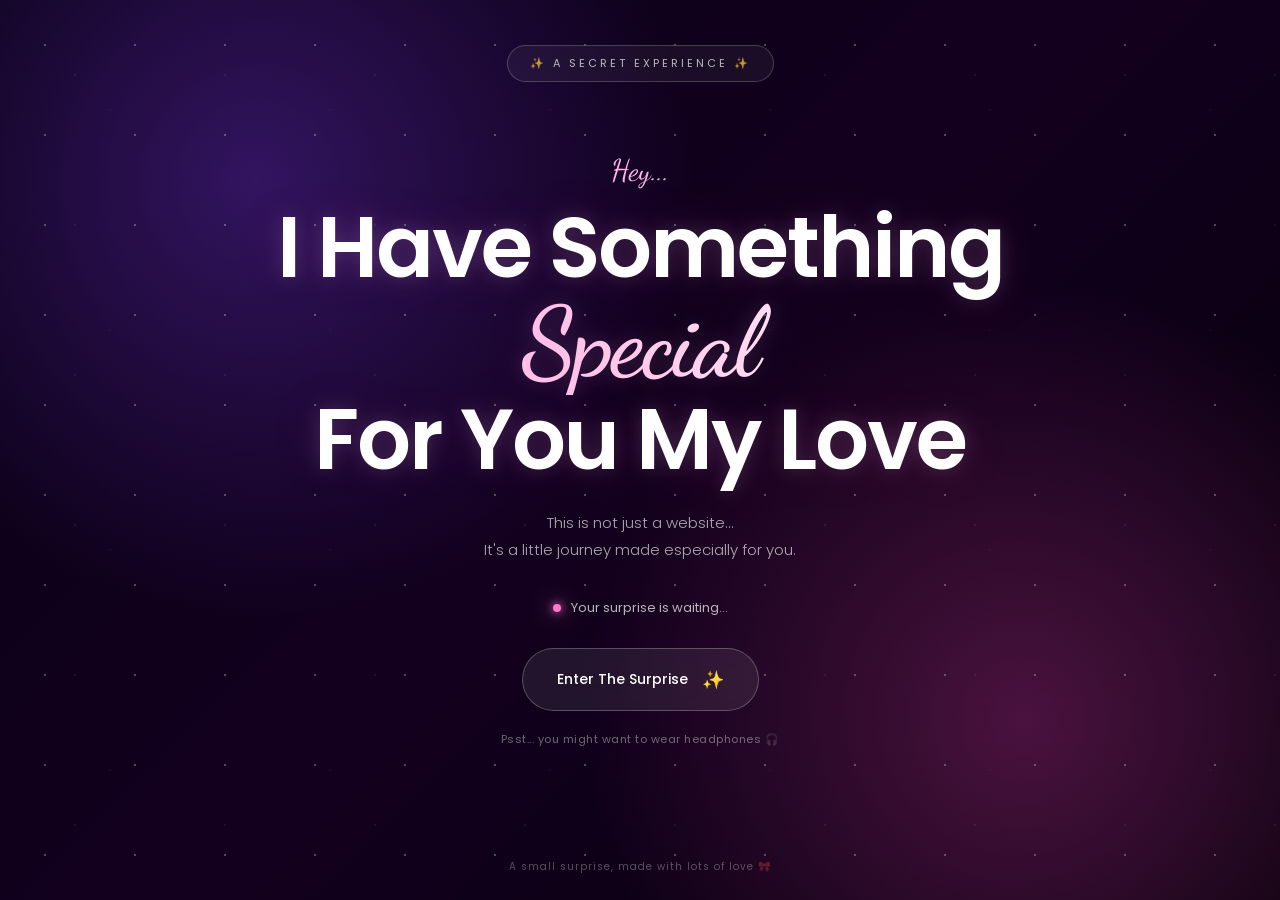
<file: index.html>
<!DOCTYPE html>
<html lang="en">

<head>

    <meta charset="UTF-8">

    <meta
        name="viewport"
        content="width=device-width, initial-scale=1.0"
    >

    <title>A Special Surprise ❤️</title>


    <!-- Google Fonts -->

    <link
        rel="preconnect"
        href="https://fonts.googleapis.com"
    >

    <link
        rel="preconnect"
        href="https://fonts.gstatic.com"
        crossorigin
    >

    <link
        href="https://fonts.googleapis.com/css2?family=Dancing+Script:wght@400;500;600;700&family=Poppins:wght@300;400;500;600;700&display=swap"
        rel="stylesheet"
    >


    <!-- Main CSS -->

    <link
        rel="stylesheet"
        href="style.css"
    >

</head>


<body>


    <!-- =====================================
         BACKGROUND MUSIC
    ====================================== -->

    <audio
        id="bgMusic"
        loop
        preload="auto"
    >

        <source
            src="leberch-happy-birthday-581704.mp3"
            type="audio/mpeg"
        >

        Your browser does not support the audio element.

    </audio>



    <!-- =====================================
         BACKGROUND
    ====================================== -->

    <div class="stars"></div>



    <!-- =====================================
         FLOATING HEARTS
    ====================================== -->

    <div class="hearts">

        <span>❤️</span>

        <span>💕</span>

        <span>💖</span>

        <span>❤️</span>

        <span>💗</span>

        <span>💞</span>

    </div>



    <!-- =====================================
         MAIN HERO SECTION
    ====================================== -->

    <main class="hero">


        <!-- Secret Badge -->

        <div class="secret-badge">

            ✨ A SECRET EXPERIENCE ✨

        </div>



        <!-- Main Content -->

        <section class="content">


            <p class="small-text">

                Hey...

            </p>



            <h1 class="main-title">

                I Have Something

                <span>
                    Special
                </span>

                For You My Love

            </h1>



            <p class="subtitle">

                This is not just a website...

                <br>

                It's a little journey made especially for you.

            </p>



            <!-- Ready Message -->

            <div class="ready-message">

                <div class="pulse-dot"></div>

                <span>
                    Your surprise is waiting...
                </span>

            </div>



            <!-- Start Button -->

            <button
                id="startBtn"
                class="start-btn"
                type="button"
            >

                <span class="btn-text">

                    Enter The Surprise

                </span>


                <span class="btn-icon">

                    ✨

                </span>

            </button>



            <p class="hint">

                Psst... you might want to wear headphones 🎧

            </p>


        </section>



        <!-- Bottom Message -->

        <div class="bottom-message">

           A small surprise, made with lots of love 🎀
        </div>


    </main>



    <!-- =====================================
         TRANSITION SCREEN
    ====================================== -->

    <div
        id="transitionScreen"
        class="transition-screen"
    >

        <div class="transition-content">


            <div class="loader-heart">

                ❤️

            </div>


            <h2>

                Preparing your surprise...

            </h2>


            <p>

                Just a few more seconds ✨

            </p>


        </div>

    </div>



    <!-- =====================================
         MUSIC + PAGE SCRIPT
    ====================================== -->

    <script src="script.js"></script>



    <!-- =====================================
         FIRST PAGE MUSIC START
    ====================================== -->

    <script>

        document.addEventListener(
            "DOMContentLoaded",
            () => {


                const music =
                    document.getElementById(
                        "bgMusic"
                    );


                const startButton =
                    document.getElementById(
                        "startBtn"
                    );


                const transitionScreen =
                    document.getElementById(
                        "transitionScreen"
                    );


                /*
                =====================================
                MUSIC SETTINGS
                =====================================
                */

                const MUSIC_TIME_KEY =
                    "birthdayMusicTime";



                /*
                =====================================
                START MUSIC

                Music starts ONLY when the user
                clicks "Enter The Surprise".
                =====================================
                */

                if (startButton && music) {

                    startButton.addEventListener(
                        "click",
                        async () => {


                            /*
                            Start from saved position
                            only if one exists.
                            */

                            const savedTime =
                                parseFloat(
                                    localStorage.getItem(
                                        MUSIC_TIME_KEY
                                    )
                                );


                            if (
                                Number.isFinite(
                                    savedTime
                                ) &&
                                savedTime >= 0
                            ) {

                                music.currentTime =
                                    savedTime;

                            }


                            /*
                            Start music.
                            */

                            try {

                                await music.play();

                            }
                            catch (error) {

                                console.log(
                                    "Music could not start:",
                                    error
                                );

                            }


                            /*
                            Save current position
                            before moving to next page.
                            */

                            localStorage.setItem(
                                MUSIC_TIME_KEY,
                                music.currentTime
                            );


                            /*
                            Show transition screen.
                            */

                            if (
                                transitionScreen
                            ) {

                                transitionScreen.classList.add(
                                    "active"
                                );

                            }


                            /*
                            Give the transition animation
                            a little time, then continue.
                            */

                            setTimeout(
                                () => {

                                    localStorage.setItem(
                                        MUSIC_TIME_KEY,
                                        music.currentTime
                                    );


                                    window.location.href =
                                        "secret.html";

                                },
                                900
                            );

                        }
                    );

                }



                /*
                =====================================
                KEEP SAVING MUSIC POSITION
                =====================================
                */

                if (music) {

                    music.addEventListener(
                        "timeupdate",
                        () => {

                            localStorage.setItem(
                                MUSIC_TIME_KEY,
                                music.currentTime
                            );

                        }
                    );


                    /*
                    Also save when leaving page.
                    */

                    window.addEventListener(
                        "beforeunload",
                        () => {

                            localStorage.setItem(
                                MUSIC_TIME_KEY,
                                music.currentTime
                            );

                        }
                    );

                }


            }
        );

    </script>


</body>

</html>
</file>
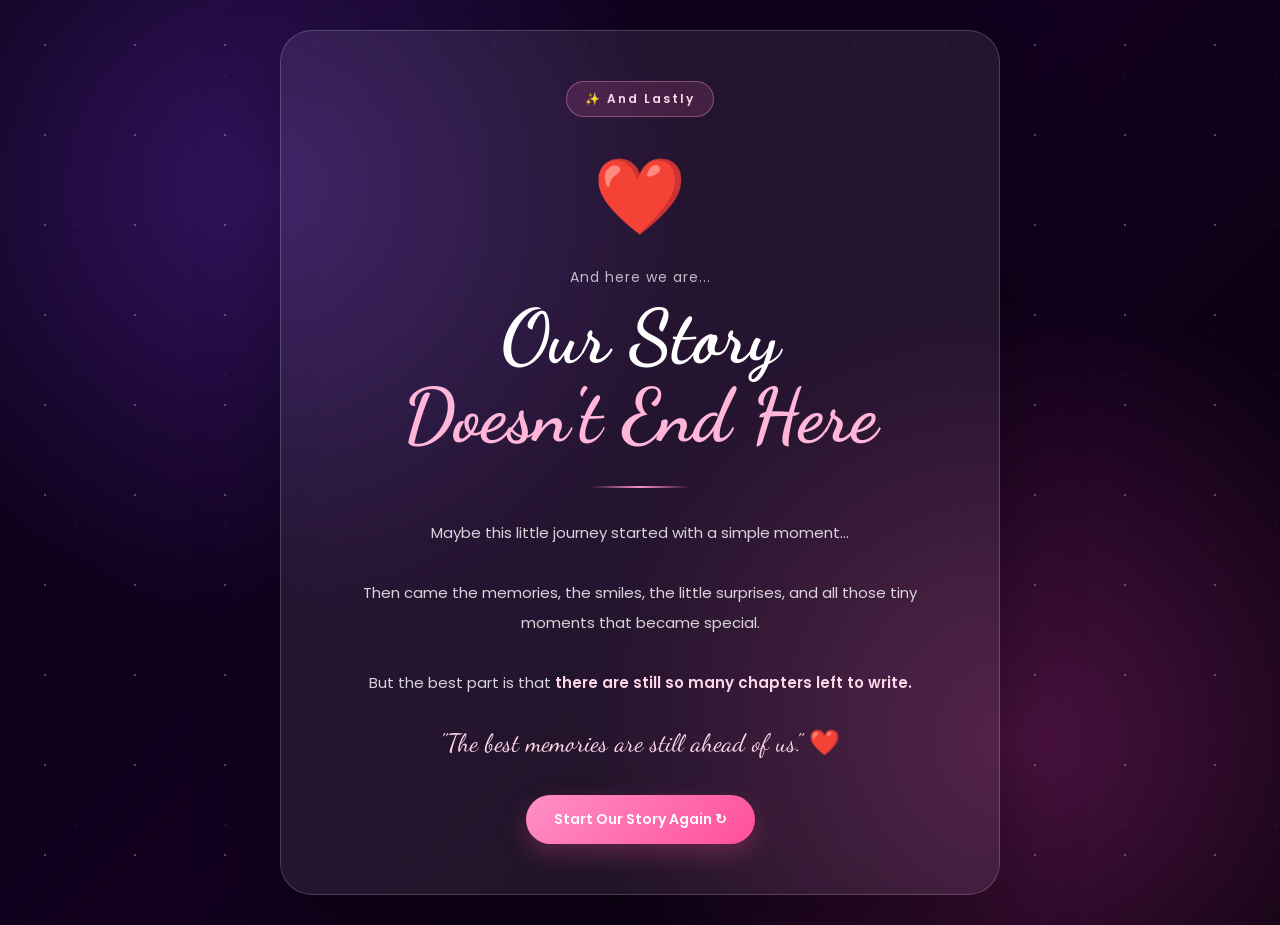
<file: final.html>
<!DOCTYPE html>
<html lang="en">

<head>

    <meta charset="UTF-8">

    <meta
        name="viewport"
        content="width=device-width, initial-scale=1.0"
    >

    <title>Our Final Chapter ❤️</title>


    <!-- Google Fonts -->

    <link rel="preconnect" href="https://fonts.googleapis.com">

    <link
        rel="preconnect"
        href="https://fonts.googleapis.com"
        crossorigin
    >

    <link
        href="https://fonts.googleapis.com/css2?family=Dancing+Script:wght@400;500;600;700&family=Poppins:wght@300;400;500;600;700&display=swap"
        rel="stylesheet"
    >


    <!-- Main CSS -->

    <link
        rel="stylesheet"
        href="style.css"
    >


    <style>

        /* =====================================
           FINAL PAGE
        ====================================== */

        .final-page {

            min-height: 100vh;

            display: flex;

            justify-content: center;

            align-items: center;

            padding: 30px 20px;

            position: relative;

            z-index: 2;

        }


        /* =====================================
           MAIN CARD
        ====================================== */

        .final-card {

            width: 100%;

            max-width: 720px;

            padding: 50px 35px;

            text-align: center;

            border-radius: 32px;

            background:
                rgba(255, 255, 255, 0.08);

            border:
                1px solid
                rgba(255, 255, 255, 0.18);

            backdrop-filter:
                blur(18px);

            -webkit-backdrop-filter:
                blur(18px);

            box-shadow:
                0 25px 80px
                rgba(0, 0, 0, 0.35);

            animation:
                finalAppear 1s ease;

        }


        @keyframes finalAppear {

            from {

                opacity: 0;

                transform:
                    translateY(35px)
                    scale(0.95);

            }

            to {

                opacity: 1;

                transform:
                    translateY(0)
                    scale(1);

            }

        }


        /* =====================================
           BADGE
        ====================================== */

        .final-badge {

            display: inline-block;

            padding: 8px 18px;

            margin-bottom: 22px;

            border-radius: 30px;

            background:
                rgba(255, 105, 180, 0.15);

            border:
                1px solid
                rgba(255, 182, 193, 0.35);

            color: #ffd6e7;

            font-size: 12px;

            letter-spacing: 2px;

            font-weight: 600;

        }


        /* =====================================
           HEART
        ====================================== */

        .final-heart {

            font-size: 75px;

            margin-bottom: 15px;

            animation:
                finalHeartBeat 1.6s infinite;

        }


        @keyframes finalHeartBeat {

            0%,
            100% {

                transform:
                    scale(1);

            }

            50% {

                transform:
                    scale(1.12);

            }

        }


        /* =====================================
           TEXT
        ====================================== */

        .final-small {

            margin-bottom: 10px;

            color:
                rgba(255, 255, 255, 0.7);

            font-size: 14px;

            letter-spacing: 1px;

        }


        .final-card h1 {

            margin: 0;

            font-family:
                "Dancing Script",
                cursive;

            font-size:
                clamp(48px, 8vw, 75px);

            line-height: 1.05;

            color: white;

        }


        .final-card h1 span {

            display: block;

            color: #ffb6d9;

        }


        /* =====================================
           MESSAGE
        ====================================== */

        .final-message {

            max-width: 570px;

            margin:
                28px auto 0;

            color:
                rgba(255, 255, 255, 0.82);

            font-size: 15px;

            line-height: 2;

        }


        .final-message strong {

            color: #ffd6e7;

            font-weight: 600;

        }


        /* =====================================
           DIVIDER
        ====================================== */

        .final-divider {

            width: 100px;

            height: 2px;

            margin:
                30px auto;

            background:
                linear-gradient(
                    90deg,
                    transparent,
                    #ff8fc7,
                    transparent
                );

        }


        /* =====================================
           FINAL QUOTE
        ====================================== */

        .final-quote {

            margin-top: 25px;

            font-family:
                "Dancing Script",
                cursive;

            font-size: 25px;

            color: #ffd6e7;

            line-height: 1.6;

        }


        /* =====================================
           BUTTON
        ====================================== */

        .restart-button {

            margin-top: 32px;

            padding:
                14px 28px;

            border: none;

            border-radius: 30px;

            background:
                linear-gradient(
                    135deg,
                    #ff8fc7,
                    #ff4f9a
                );

            color: white;

            font-family:
                "Poppins",
                sans-serif;

            font-size: 14px;

            font-weight: 600;

            cursor: pointer;

            box-shadow:
                0 10px 25px
                rgba(255, 79, 154, 0.25);

            transition:
                0.25s ease;

        }


        .restart-button:hover {

            transform:
                translateY(-3px);

            box-shadow:
                0 15px 30px
                rgba(255, 79, 154, 0.35);

        }


        /* =====================================
           MOBILE
        ====================================== */

        @media (max-width: 600px) {

            .final-page {

                padding:
                    20px 14px;

            }


            .final-card {

                padding:
                    38px 20px;

                border-radius: 26px;

            }


            .final-heart {

                font-size: 60px;

            }


            .final-card h1 {

                font-size: 50px;

            }


            .final-message {

                font-size: 13px;

                line-height: 1.9;

            }


            .final-quote {

                font-size: 22px;

            }

        }

    </style>

</head>


<body>


    <!-- =====================================
         BACKGROUND MUSIC
    ====================================== -->

    <audio
        id="bgMusic"
        loop
        preload="auto"
    >

        <source
            src="leberch-happy-birthday-581704.mp3"
            type="audio/mpeg"
        >

        Your browser does not support the audio element.

    </audio>



    <!-- =====================================
         BACKGROUND
    ====================================== -->

    <div class="stars"></div>



    <!-- =====================================
         FLOATING HEARTS
    ====================================== -->

    <div class="hearts">

        <span>❤️</span>
        <span>💕</span>
        <span>💖</span>
        <span>💗</span>
        <span>💞</span>

    </div>



    <!-- =====================================
         FINAL PAGE
    ====================================== -->

    <main class="final-page">


        <section class="final-card">


            <!-- Badge -->

            <div class="final-badge">

                ✨ And Lastly

            </div>



            <!-- Heart -->

            <div class="final-heart">

                ❤️

            </div>



            <!-- Small Text -->

            <p class="final-small">

                And here we are...

            </p>



            <!-- Main Heading -->

            <h1>

                Our Story

                <span>
                    Doesn't End Here
                </span>

            </h1>



            <!-- Divider -->

            <div class="final-divider"></div>



            <!-- Message -->

            <p class="final-message">

                Maybe this little journey started with
                a simple moment...

                <br><br>

                Then came the memories,
                the smiles,
                the little surprises,
                and all those tiny moments
                that became special.

                <br><br>

                But the best part is that

                <strong>
                    there are still so many chapters left to write.
                </strong>

            </p>



            <!-- Quote -->

            <p class="final-quote">

                "The best memories are still ahead of us." ❤️

            </p>



            <!-- Button -->

            <button
                type="button"
                id="restartButton"
                class="restart-button"
            >

                Start Our Story Again
                ↻

            </button>


        </section>


    </main>



    <!-- =====================================
         JAVASCRIPT
    ====================================== -->

    <script>

        document.addEventListener(
            "DOMContentLoaded",
            () => {


                /* =====================================
                   MUSIC CONTINUITY
                ====================================== */

                const music =
                    document.getElementById(
                        "bgMusic"
                    );


                const MUSIC_TIME_KEY =
                    "birthdayMusicTime";


                /*
                Restore the position from
                the previous page.
                */

                const savedTime =
                    parseFloat(
                        localStorage.getItem(
                            MUSIC_TIME_KEY
                        )
                    );


                if (
                    music &&
                    Number.isFinite(savedTime) &&
                    savedTime >= 0
                ) {

                    music.addEventListener(
                        "loadedmetadata",
                        () => {

                            try {

                                music.currentTime =
                                    savedTime;

                            }
                            catch (error) {

                                console.log(
                                    "Could not restore music position."
                                );

                            }

                        },
                        {
                            once: true
                        }
                    );

                }



                /* =====================================
                   PLAY MUSIC
                ====================================== */

                if (music) {


                    music.play()
                        .catch(
                            () => {}
                        );


                    /*
                    If browser blocks autoplay,
                    resume after first interaction.
                    */

                    const resumeMusic =
                        () => {

                            if (
                                music.paused
                            ) {

                                music.play()
                                    .catch(
                                        () => {}
                                    );

                            }

                        };


                    document.addEventListener(
                        "click",
                        resumeMusic,
                        {
                            once: true
                        }
                    );


                    document.addEventListener(
                        "touchstart",
                        resumeMusic,
                        {
                            once: true
                        }
                    );


                    /*
                    Keep saving current position.
                    */

                    music.addEventListener(
                        "timeupdate",
                        () => {

                            localStorage.setItem(
                                MUSIC_TIME_KEY,
                                music.currentTime
                            );

                        }
                    );


                    window.addEventListener(
                        "beforeunload",
                        () => {

                            localStorage.setItem(
                                MUSIC_TIME_KEY,
                                music.currentTime
                            );

                        }
                    );

                }



                /* =====================================
                   RESTART STORY
                ====================================== */

                const restartButton =
                    document.getElementById(
                        "restartButton"
                    );


                restartButton.addEventListener(
                    "click",
                    () => {


                        /*
                        Save current position before
                        going back to index.html.
                        */

                        if (music) {

                            localStorage.setItem(
                                MUSIC_TIME_KEY,
                                music.currentTime
                            );

                        }


                        window.location.href =
                            "index.html";

                    }
                );


            }
        );

    </script>


</body>

</html>
</file>
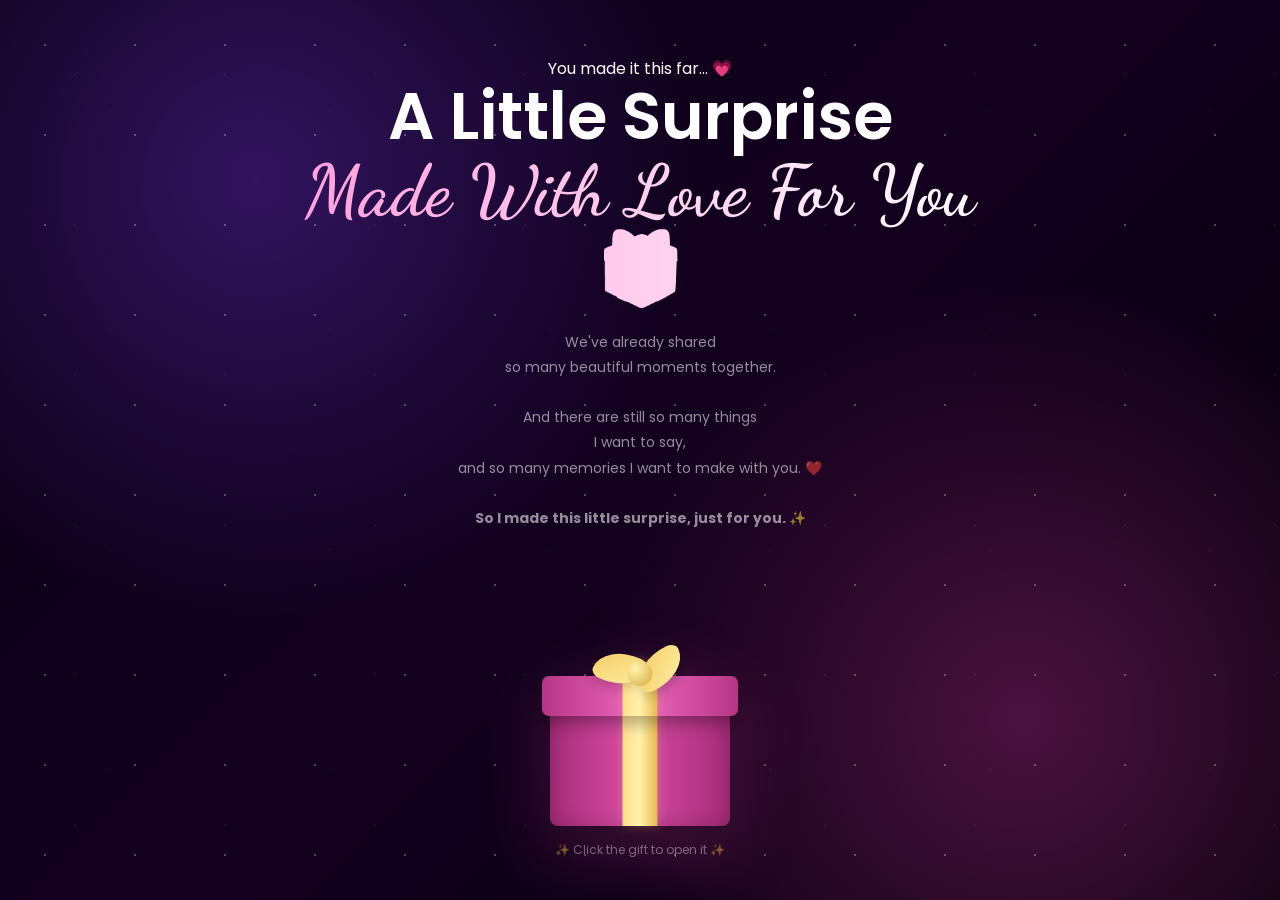
<file: gift.html>
<!DOCTYPE html>
<html lang="en">

<head>

    <meta charset="UTF-8">

    <meta
        name="viewport"
        content="width=device-width, initial-scale=1.0"
    >

    <title>A Gift For You 🎁</title>


    <!-- Google Fonts -->

    <link
        rel="preconnect"
        href="https://fonts.googleapis.com"
    >

    <link
        rel="preconnect"
        href="https://fonts.googleapis.com"
        crossorigin
    >

    <link
        href="https://fonts.googleapis.com/css2?family=Dancing+Script:wght@400;500;600;700&family=Poppins:wght@300;400;500;600;700&display=swap"
        rel="stylesheet"
    >


    <!-- Main CSS -->

    <link
        rel="stylesheet"
        href="style.css"
    >

</head>


<body>


    <!-- =====================================
         BACKGROUND MUSIC
    ====================================== -->

    <audio
        id="bgMusic"
        loop
        preload="auto"
    >

        <source
            src="leberch-happy-birthday-581704.mp3"
            type="audio/mpeg"
        >

        Your browser does not support the audio element.

    </audio>



    <!-- =====================================
         BACKGROUND
    ====================================== -->

    <div class="stars"></div>



    <!-- =====================================
         FLOATING HEARTS
    ====================================== -->

    <div class="hearts">

        <span>❤️</span>
        <span>💕</span>
        <span>💖</span>
        <span>💗</span>
        <span>💞</span>

    </div>



    <!-- =====================================
         GIFT PAGE
    ====================================== -->

    <main class="gift-page">


        <div class="gift-content">


            <p class="small-text">
<p>
    You made it this far... 💗
</p>

<h1>
    A Little Surprise
    <span>
        Made With Love For You 🎁
    </span>
</h1>

<p class="gift-description">
    We've already shared
    <br>
    so many beautiful moments together.
    <br><br>
    And there are still so many things
    <br>
    I want to say,
    <br>
    and so many memories I want to make with you. ❤️
    <br><br>
    <strong>So I made this little surprise, just for you. ✨</strong>
</p>




            <!-- =================================
                 GIFT AREA
            ================================== -->

            <div class="gift-area">


                <div
                    id="giftBox"
                    class="gift-box"
                >


                    <!-- Gift body -->

                    <div class="gift-body">


                        <!-- Ribbon -->

                        <div class="gift-ribbon"></div>


                    </div>



                    <!-- Gift lid -->

                    <div class="gift-lid">


                        <div class="gift-ribbon"></div>


                    </div>



                    <!-- Bow -->

                    <div class="gift-bow">

                        <span></span>
                        <span></span>

                    </div>


                </div>


            </div>



            <p class="gift-hint">

                ✨ Click the gift to open it ✨

            </p>


        </div>



    </main>



    <!-- =====================================
         GIFT REVEAL
    ====================================== -->

    <div
        id="giftReveal"
        class="gift-reveal"
    >


        <div class="reveal-content">


            <div class="reveal-icon">

                💖

            </div>



            <p class="small-text">

                A little something, from my heart...

            </p>



            <h2>

                Made With Love

                <span>
                    Just For You ❤️
                </span>

            </h2>



            <p>

                For all the little moments
                that made us who we are,
                and all the beautiful moments
                still waiting for us.

            </p>



            <button
                id="continueGift"
                type="button"
            >

                Continue the journey
                ✨

            </button>


        </div>


    </div>



    <!-- =====================================
         JAVASCRIPT
    ====================================== -->

    <script>

        document.addEventListener(
            "DOMContentLoaded",
            () => {


                /* =====================================
                   MUSIC CONTINUITY
                ===================================== */

                const music =
                    document.getElementById(
                        "bgMusic"
                    );


                const MUSIC_TIME_KEY =
                    "birthdayMusicTime";


                /*
                Restore the exact position
                saved by the previous page.
                */

                const savedTime =
                    parseFloat(
                        localStorage.getItem(
                            MUSIC_TIME_KEY
                        )
                    );


                if (
                    music &&
                    Number.isFinite(savedTime) &&
                    savedTime >= 0
                ) {

                    music.addEventListener(
                        "loadedmetadata",
                        () => {

                            try {

                                music.currentTime =
                                    savedTime;

                            }
                            catch (error) {

                                console.log(
                                    "Could not restore music position."
                                );

                            }

                        },
                        {
                            once: true
                        }
                    );

                }



                /*
                Continue music.
                */

                if (music) {


                    music.play()
                        .catch(
                            () => {}
                        );



                    /*
                    Browser autoplay protection:
                    first interaction resumes music.
                    */

                    const resumeMusic =
                        () => {

                            if (
                                music.paused
                            ) {

                                music.play()
                                    .catch(
                                        () => {}
                                    );

                            }

                        };


                    document.addEventListener(
                        "click",
                        resumeMusic,
                        {
                            once: true
                        }
                    );


                    document.addEventListener(
                        "touchstart",
                        resumeMusic,
                        {
                            once: true
                        }
                    );



                    /*
                    Continuously save
                    current music position.
                    */

                    music.addEventListener(
                        "timeupdate",
                        () => {

                            localStorage.setItem(
                                MUSIC_TIME_KEY,
                                music.currentTime
                            );

                        }
                    );



                    /*
                    Save before leaving page.
                    */

                    window.addEventListener(
                        "beforeunload",
                        () => {

                            localStorage.setItem(
                                MUSIC_TIME_KEY,
                                music.currentTime
                            );

                        }
                    );

                }



                /* =====================================
                   GIFT ELEMENTS
                ===================================== */

                const giftBox =
                    document.getElementById(
                        "giftBox"
                    );


                const giftReveal =
                    document.getElementById(
                        "giftReveal"
                    );


                const continueGift =
                    document.getElementById(
                        "continueGift"
                    );



                /* =====================================
                   OPEN GIFT
                ===================================== */

                giftBox.addEventListener(
                    "click",
                    () => {


                        /*
                        Prevent opening repeatedly.
                        */

                        if (
                            giftBox.classList.contains(
                                "open"
                            )
                        ) {

                            return;

                        }


                        giftBox.classList.add(
                            "open"
                        );


                        /*
                        Wait for the lid animation
                        before showing the reveal.
                        */

                        setTimeout(
                            () => {

                                giftReveal.classList.add(
                                    "active"
                                );

                            },
                            850
                        );


                    }
                );



                /* =====================================
                   CONTINUE
                ===================================== */

                continueGift.addEventListener(
                    "click",
                    () => {


                        /*
                        Save exact music position
                        before moving to next page.
                        */

                        if (music) {

                            localStorage.setItem(
                                MUSIC_TIME_KEY,
                                music.currentTime
                            );

                        }


                        window.location.href =
                            "memories.html";

                    }
                );


            }
        );

    </script>


</body>

</html>
</file>
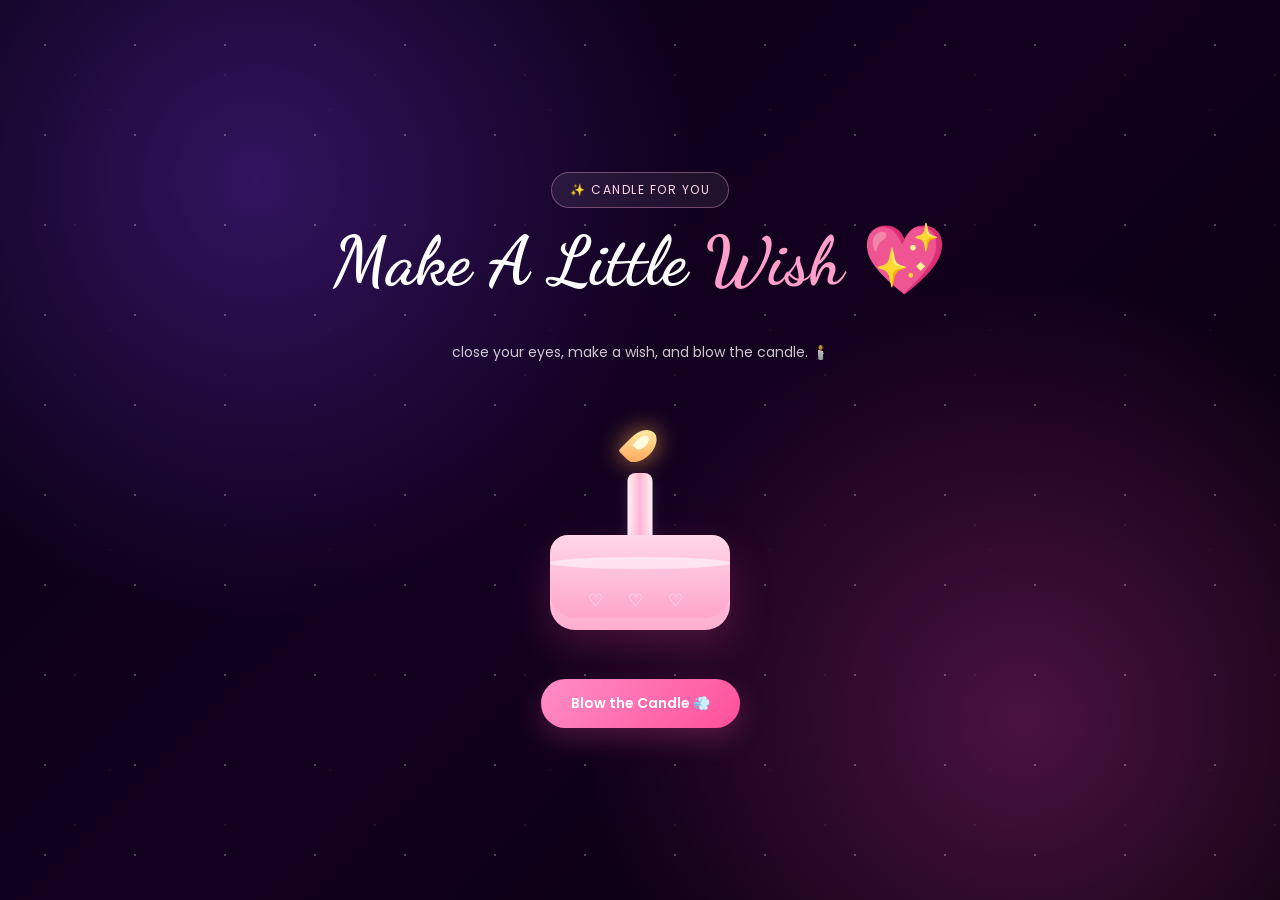
<file: quiz.html>
<!DOCTYPE html>
<html lang="en">

<head>

    <meta charset="UTF-8">

    <meta
        name="viewport"
        content="width=device-width, initial-scale=1.0"
    >

    <title>A Little Surprise ❤️</title>

    <link rel="preconnect" href="https://fonts.googleapis.com">

    <link
        rel="preconnect"
        href="https://fonts.googleapis.com"
        crossorigin
    >

    <link
        href="https://fonts.googleapis.com/css2?family=Dancing+Script:wght@400;500;600;700&family=Poppins:wght@300;400;500;600;700&display=swap"
        rel="stylesheet"
    >

    <link rel="stylesheet" href="style.css">


    <style>

        /* =====================================
           INTERACTIVE SURPRISE PAGE
        ====================================== */

        .surprise-page {

            min-height: 100vh;

            display: flex;

            justify-content: center;

            align-items: center;

            padding: 40px 18px;

            position: relative;

            z-index: 2;

        }


        .surprise-content {

            width: min(680px, 100%);

            text-align: center;

        }


        .surprise-step {

            display: none;

            animation: surpriseAppear 0.7s ease;

        }


        .surprise-step.active {

            display: block;

        }


        @keyframes surpriseAppear {

            from {

                opacity: 0;

                transform:
                    translateY(18px)
                    scale(0.97);

            }

            to {

                opacity: 1;

                transform:
                    translateY(0)
                    scale(1);

            }

        }


        .surprise-badge {

            display: inline-block;

            margin-bottom: 18px;

            padding: 8px 18px;

            border:
                1px solid
                rgba(255, 182, 217, 0.35);

            border-radius: 30px;

            background:
                rgba(255, 255, 255, 0.07);

            color: #ffd6e7;

            font-size: 12px;

            letter-spacing: 1.5px;

            text-transform: uppercase;

        }


        .surprise-title {

            margin: 0;

            color: white;

            font-family:
                "Dancing Script",
                cursive;

            font-size:
                clamp(42px, 8vw, 68px);

            line-height: 1.05;

        }


        .surprise-title span {

            color: #ff9fca;

        }


        .surprise-text {

            margin:
                18px auto 0;

            max-width: 540px;

            color:
                rgba(255,255,255,0.78);

            font-family:
                "Poppins",
                sans-serif;

            font-size: 14px;

            line-height: 1.8;

        }


        /* =====================================
           CANDLE
        ====================================== */

        .candle-scene {

            margin:
                35px auto 25px;

            position: relative;

            width: 220px;

            height: 230px;

            display: flex;

            justify-content: center;

            align-items: flex-end;

        }


        .cake {

            position: relative;

            width: 180px;

            height: 95px;

            border-radius:
                18px 18px 25px 25px;

            background:
                linear-gradient(
                    180deg,
                    #ffd7e8,
                    #ff9fc7
                );

            box-shadow:
                0 18px 45px
                rgba(255, 79, 154, 0.22),

                inset 0 -12px 0
                rgba(255, 255, 255, 0.15);

        }


        .cake::before {

            content: "";

            position: absolute;

            left: 0;

            top: 22px;

            width: 100%;

            height: 12px;

            background:
                rgba(255,255,255,0.55);

            border-radius: 50%;

        }


        .cake::after {

            content: "♡  ♡  ♡";

            position: absolute;

            left: 0;

            right: 0;

            bottom: 17px;

            color:
                rgba(255,255,255,0.85);

            font-size: 17px;

            letter-spacing: 10px;

        }


        .candle {

            position: absolute;

            bottom: 82px;

            left: 50%;

            transform:
                translateX(-50%);

            width: 25px;

            height: 75px;

            border-radius:
                8px 8px 4px 4px;

            background:
                linear-gradient(
                    90deg,
                    #fff2f8,
                    #ffb7d6,
                    #fff2f8
                );

            box-shadow:
                0 4px 15px
                rgba(255,255,255,0.12);

        }


        .flame {

            position: absolute;

            left: 50%;

            top: -46px;

            width: 25px;

            height: 38px;

            transform:
                translateX(-50%)
                rotate(45deg);

            border-radius:
                50% 50% 50% 8%;

            background:
                linear-gradient(
                    135deg,
                    #fff8ad,
                    #ff9c50
                );

            box-shadow:
                0 0 25px
                rgba(255, 181, 82, 0.7);

            animation:
                flameFlicker
                0.75s
                infinite
                alternate
                ease-in-out;

        }


        .flame::after {

            content: "";

            position: absolute;

            width: 10px;

            height: 17px;

            left: 6px;

            top: 7px;

            border-radius:
                50% 50% 50% 0;

            background: #fffbe1;

        }


        .candle-blown .flame {

            animation:
                blowOut
                0.55s
                ease
                forwards;

        }


        @keyframes flameFlicker {

            from {

                transform:
                    translateX(-50%)
                    rotate(43deg)
                    scale(0.96);

            }

            to {

                transform:
                    translateX(-50%)
                    rotate(48deg)
                    scale(1.05);

            }

        }


        @keyframes blowOut {

            to {

                opacity: 0;

                transform:
                    translateX(-50%)
                    rotate(45deg)
                    scale(0.2);

            }

        }


        .smoke {

            position: absolute;

            left: 50%;

            top: 7px;

            width: 9px;

            height: 42px;

            border-radius: 50%;

            border-left:
                2px solid
                rgba(255,255,255,0.4);

            opacity: 0;

            transform:
                translateX(-50%);

        }


        .candle-blown .smoke {

            animation:
                smokeRise
                1.3s
                ease
                forwards;

        }


        @keyframes smokeRise {

            0% {

                opacity: 0;

                transform:
                    translateX(-50%)
                    translateY(12px);

            }

            35% {

                opacity: 0.65;

            }

            100% {

                opacity: 0;

                transform:
                    translateX(-25px)
                    translateY(-35px)
                    rotate(15deg);

            }

        }


        /* =====================================
           BUTTONS
        ====================================== */

        .surprise-btn {

            margin-top: 24px;

            padding:
                14px 30px;

            border: none;

            border-radius: 30px;

            background:
                linear-gradient(
                    135deg,
                    #ff8fc7,
                    #ff4f9a
                );

            color: white;

            font-family:
                "Poppins",
                sans-serif;

            font-size: 14px;

            font-weight: 600;

            cursor: pointer;

            box-shadow:
                0 10px 28px
                rgba(255, 79, 154, 0.25);

            transition: 0.25s ease;

        }


        .surprise-btn:hover {

            transform:
                translateY(-3px);

            box-shadow:
                0 14px 34px
                rgba(255, 79, 154, 0.35);

        }


        /* =====================================
           LETTER
        ====================================== */

        .letter-wrap {

            margin:
                30px auto;

            perspective: 1000px;

        }


        .letter {

            width:
                min(520px, 94vw);

            margin: 0 auto;

            padding:
                36px 30px;

            position: relative;

            border-radius: 5px;

            background: #fff8f2;

            color: #604652;

            box-shadow:
                0 25px 60px
                rgba(0,0,0,0.25),

                0 5px 15px
                rgba(255, 105, 180, 0.15);

            transform:
                rotate(-1deg);

            animation:
                letterOpen
                0.8s
                ease;

        }


        .letter::before {

            content: "💌";

            display: block;

            margin-bottom: 10px;

            font-size: 30px;

        }


        .letter::after {

            content: "";

            position: absolute;

            inset: 10px;

            border:
                1px solid
                rgba(180,120,140,0.2);

            pointer-events: none;

        }


        @keyframes letterOpen {

            from {

                opacity: 0;

                transform:
                    rotate(-5deg)
                    translateY(25px)
                    scale(0.92);

            }

            to {

                opacity: 1;

                transform:
                    rotate(-1deg)
                    translateY(0)
                    scale(1);

            }

        }


        .letter-label {

            font-family:
                "Poppins",
                sans-serif;

            font-size: 10px;

            letter-spacing: 2px;

            text-transform: uppercase;

            opacity: 0.65;

        }


        .letter-title {

            margin:
                12px 0 18px;

            font-family:
                "Dancing Script",
                cursive;

            font-size: 38px;

            color: #c85f8e;

        }


        .letter-body {

            font-family:
                "Dancing Script",
                cursive;

            font-size: 23px;

            line-height: 1.65;

            white-space: pre-line;

        }


        .letter-sign {

            margin-top: 22px;

            font-family:
                "Dancing Script",
                cursive;

            font-size: 25px;

            color: #c85f8e;

        }


        /* =====================================
           FINAL QUESTION
        ====================================== */

        .final-question-card {

            width:
                min(560px, 94vw);

            margin: 30px auto;

            padding:
                38px 25px;

            border-radius: 28px;

            background:
                rgba(255,255,255,0.08);

            border:
                1px solid
                rgba(255,182,217,0.22);

            backdrop-filter: blur(10px);

            box-shadow:
                0 25px 70px
                rgba(0,0,0,0.18);

        }


        .final-emoji {

            font-size: 55px;

            margin-bottom: 8px;

        }


        .final-question {

            margin: 0;

            color: white;

            font-family:
                "Dancing Script",
                cursive;

            font-size:
                clamp(38px, 7vw, 58px);

        }


        .final-subtext {

            color:
                rgba(255,255,255,0.72);

            font-family:
                "Poppins",
                sans-serif;

            font-size: 13px;

            margin-top: 12px;

        }


        .choice-row {

            display: flex;

            justify-content: center;

            gap: 16px;

            margin-top: 28px;

            position: relative;

            min-height: 58px;

        }


        .choice-btn {

            min-width: 130px;

            padding:
                14px 24px;

            border-radius: 30px;

            border: none;

            font-family:
                "Poppins",
                sans-serif;

            font-weight: 600;

            cursor: pointer;

            transition: 0.25s ease;

        }


        .yes-btn {

            background:
                linear-gradient(
                    135deg,
                    #ff8fc7,
                    #ff4f9a
                );

            color: white;

            box-shadow:
                0 10px 25px
                rgba(255,79,154,0.25);

        }


        .yes-btn:hover {

            transform:
                translateY(-3px)
                scale(1.03);

        }


        .no-btn {

            background:
                rgba(255,255,255,0.10);

            border:
                1px solid
                rgba(255,255,255,0.18);

            color: white;

        }


        .no-btn.playful {

            position: absolute;

        }


        .no-message {

            min-height: 30px;

            margin-top: 18px;

            color: #ffb4d9;

            font-family:
                "Poppins",
                sans-serif;

            font-size: 13px;

        }


        /* =====================================
           YES SCREEN
        ====================================== */

        .yes-heart {

            font-size: 85px;

            animation:
                heartPop
                0.9s
                ease
                infinite
                alternate;

        }


        @keyframes heartPop {

            from {

                transform:
                    scale(0.95);

            }

            to {

                transform:
                    scale(1.08);

            }

        }


        /* =====================================
           HEART CONFETTI
        ====================================== */

        .confetti-heart {

            position: fixed;

            pointer-events: none;

            z-index: 20;

            animation:
                confettiFall
                2.4s
                ease-out
                forwards;

        }


        @keyframes confettiFall {

            0% {

                opacity: 1;

                transform:
                    translateY(-30px)
                    rotate(0deg)
                    scale(1);

            }

            100% {

                opacity: 0;

                transform:
                    translateY(100vh)
                    rotate(500deg)
                    scale(0.7);

            }

        }


        @media (max-width: 520px) {

            .letter {

                padding:
                    30px 22px;

            }


            .letter-body {

                font-size: 21px;

            }


            .choice-row {

                gap: 10px;

            }


            .choice-btn {

                min-width: 115px;

                padding:
                    13px 18px;

            }

        }

    </style>

</head>


<body>


    <!-- =====================================
         BACKGROUND MUSIC
    ====================================== -->

    <audio
        id="bgMusic"
        loop
        preload="auto"
    >

        <source
            src="leberch-happy-birthday-581704.mp3"
            type="audio/mpeg"
        >

        Your browser does not support the audio element.

    </audio>


    <!-- BACKGROUND -->

    <div class="stars"></div>


    <div class="hearts">

        <span>❤️</span>

        <span>💕</span>

        <span>💖</span>

        <span>💗</span>

        <span>💞</span>

    </div>


    <!-- =====================================
         MAIN
    ====================================== -->

    <main class="surprise-page">


        <div class="surprise-content">


            <!-- =====================================
                 STEP 1 — CANDLE
            ====================================== -->

            <section
                id="candleStep"
                class="surprise-step active"
            >


                <div class="surprise-badge">

                    ✨ Candle For You

                </div>


                <h1 class="surprise-title">

                    Make A Little
                    <span>Wish</span> 💖

                </h1>


                <p class="surprise-text">

                   

                    <br>

                    close your eyes, make a wish,
                    and blow the candle. 🕯️

                </p>


                <div
                    id="candleScene"
                    class="candle-scene"
                >


                    <div class="candle">

                        <div class="flame"></div>

                        <div class="smoke"></div>

                    </div>


                    <div class="cake"></div>


                </div>


                <button
                    type="button"
                    id="blowBtn"
                    class="surprise-btn"
                >

                    Blow the Candle 💨

                </button>


            </section>


            <!-- =====================================
                 STEP 2 — LETTER
            ====================================== -->

            <section
                id="letterStep"
                class="surprise-step"
            >


                <div class="surprise-badge">

                    💌 A Little Letter

                </div>


                <h1 class="surprise-title">

                    A Wish Letter
                    <span>For You</span> ✨

                </h1>


                <div class="letter-wrap">


                    <article class="letter">


                        <div class="letter-label">

                            A little something from my heart

                        </div>


                        <h2 class="letter-title">

                            My Wish For You My Love💗

                        </h2>


                        <div class="letter-body">
                            ILOVEYOU BBY..Take lots of love,kisses and hugs.I hope every little wish
in your heart finds its way to you.

I hope you keep smiling,
keep dreaming,
and keep finding beautiful reasons
to be happy.

And more than anything...

I hope we keep making
little memories together —
one beautiful chapter at a time. ❤️</div>


                        <div class="letter-sign">

                            With lots of love, ❤️

                        </div>


                    </article>


                </div>


                <button
                    type="button"
                    id="letterContinue"
                    class="surprise-btn"
                >

                    There's One Last Thing... ✨

                </button>


            </section>


            <!-- =====================================
                 STEP 3 — FINAL QUESTION
            ====================================== -->

            <section
                id="questionStep"
                class="surprise-step"
            >


                <div class="surprise-badge">

                    🥺 One Last Question

                </div>


                <div class="final-question-card">


                    <div class="final-emoji">

                        🥺❤️

                    </div>


                    <h1 class="final-question">

YouLoveMe?
                    </h1>


                    <p class="final-subtext">

                        Think carefully...
                        there's only one correct answer. 😭💕

                    </p>


                    <div
                        class="choice-row"
                        id="choiceRow"
                    >


                        <button
                            type="button"
                            id="yesBtn"
                            class="choice-btn yes-btn"
                        >

                            YES ❤️

                        </button>


                        <button
                            type="button"
                            id="noBtn"
                            class="choice-btn no-btn"
                        >

                            NO 😭

                        </button>


                    </div>


                    <p
                        id="noMessage"
                        class="no-message"
                    ></p>


                </div>


            </section>


            <!-- =====================================
                 STEP 4 — YES
            ====================================== -->

            <section
                id="yesStep"
                class="surprise-step"
            >


                <div class="yes-heart">

                    💖

                </div>


                <div class="surprise-badge">

                    🥹 You Said Yes

                </div>


                <h1 class="surprise-title">

                    I Knew It!
                    <span>❤️</span>

                </h1>


                <p class="surprise-text">

                    You just made me the happiest person. 🥹

                    <br>

                    And now there's one last little surprise
                    waiting for you...

                </p>


                <button
                    type="button"
                    id="continueBtn"
                    class="surprise-btn"
                >

                    Continue ✨

                </button>


            </section>


        </div>

    </main>


    <!-- =====================================
         JAVASCRIPT
    ====================================== -->

    <script>

        document.addEventListener(
            "DOMContentLoaded",
            () => {


                /* =====================================
                   BACKGROUND MUSIC
                ====================================== */

                const bgMusic =
                    document.getElementById(
                        "bgMusic"
                    );


                function saveMusicTime() {

                    if (
                        bgMusic &&
                        !isNaN(
                            bgMusic.currentTime
                        )
                    ) {

                        localStorage.setItem(
                            "musicTime",
                            bgMusic.currentTime
                        );

                    }

                }


                function resumeMusic() {

                    if (!bgMusic) return;


                    if (
                        localStorage.getItem(
                            "musicStarted"
                        ) !== "true"
                    ) {

                        return;

                    }


                    const savedTime =
                        parseFloat(
                            localStorage.getItem(
                                "musicTime"
                            )
                        );


                    const restore = () => {


                        if (
                            !isNaN(savedTime) &&
                            savedTime >= 0
                        ) {

                            try {

                                if (
                                    savedTime <
                                    bgMusic.duration ||
                                    !isFinite(
                                        bgMusic.duration
                                    )
                                ) {

                                    bgMusic.currentTime =
                                        savedTime;

                                }

                            }

                            catch (error) {}

                        }


                        bgMusic.volume = 0.7;


                        const playPromise =
                            bgMusic.play();


                        if (
                            playPromise !==
                            undefined
                        ) {

                            playPromise.catch(
                                () => {}
                            );

                        }

                    };


                    if (
                        bgMusic.readyState >= 1
                    ) {

                        restore();

                    }

                    else {

                        bgMusic.addEventListener(
                            "loadedmetadata",
                            restore,
                            {
                                once: true
                            }
                        );

                    }

                }


                if (bgMusic) {


                    bgMusic.addEventListener(
                        "timeupdate",
                        saveMusicTime
                    );


                    window.addEventListener(
                        "beforeunload",
                        saveMusicTime
                    );


                    resumeMusic();


                    const resumeOnInteraction =
                        () => {


                            if (
                                localStorage.getItem(
                                    "musicStarted"
                                ) === "true" &&
                                bgMusic.paused
                            ) {

                                resumeMusic();

                            }

                        };


                    document.addEventListener(
                        "click",
                        resumeOnInteraction,
                        {
                            once: true
                        }
                    );


                    document.addEventListener(
                        "keydown",
                        resumeOnInteraction,
                        {
                            once: true
                        }
                    );

                }


                /* =====================================
                   STEPS
                ====================================== */

                const candleStep =
                    document.getElementById(
                        "candleStep"
                    );


                const letterStep =
                    document.getElementById(
                        "letterStep"
                    );


                const questionStep =
                    document.getElementById(
                        "questionStep"
                    );


                const yesStep =
                    document.getElementById(
                        "yesStep"
                    );


                function showStep(step) {


                    [
                        candleStep,
                        letterStep,
                        questionStep,
                        yesStep
                    ].forEach(
                        section => {

                            section.classList.remove(
                                "active"
                            );

                        }
                    );


                    step.classList.add(
                        "active"
                    );


                    window.scrollTo({

                        top: 0,

                        behavior: "smooth"

                    });

                }


                /* =====================================
                   CANDLE
                ====================================== */

                const blowBtn =
                    document.getElementById(
                        "blowBtn"
                    );


                const candleScene =
                    document.getElementById(
                        "candleScene"
                    );


                let candleBlown = false;


                blowBtn.addEventListener(
                    "click",
                    () => {


                        if (candleBlown) return;


                        candleBlown = true;


                        candleScene.classList.add(
                            "candle-blown"
                        );


                        blowBtn.disabled =
                            true;


                        blowBtn.textContent =
                            "Wish made... ✨";


                        setTimeout(
                            () => {

                                showStep(
                                    letterStep
                                );

                            },
                            1300
                        );

                    }
                );


                /* =====================================
                   LETTER
                ====================================== */

                const letterContinue =
                    document.getElementById(
                        "letterContinue"
                    );


                letterContinue.addEventListener(
                    "click",
                    () => {

                        showStep(
                            questionStep
                        );

                    }
                );


                /* =====================================
                   FINAL QUESTION
                ====================================== */

                const yesBtn =
                    document.getElementById(
                        "yesBtn"
                    );


                const noBtn =
                    document.getElementById(
                        "noBtn"
                    );


                const noMessage =
                    document.getElementById(
                        "noMessage"
                    );


                const choiceRow =
                    document.getElementById(
                        "choiceRow"
                    );


                let noCount = 0;


                const noMessages = [

                    "Are you sure? 🥺",

                    "Hmm... I don't think that's the right answer. 😭",

                    "Nice try... but NO is getting shy now. 🥹",

                    "NO is currently unavailable. 💀❤️",

                    "Please choose the correct answer. 😭💕",

                    "You really thought I'd let you say no? 😂❤️"

                ];


                noBtn.addEventListener(
                    "click",
                    () => {


                        noCount++;


                        noMessage.textContent =
                            noMessages[
                                Math.min(
                                    noCount - 1,
                                    noMessages.length - 1
                                )
                            ];


                        noBtn.classList.add(
                            "playful"
                        );


                        const maxX =
                            Math.max(
                                10,
                                choiceRow.clientWidth -
                                noBtn.offsetWidth -
                                10
                            );


                        const randomX =
                            Math.random() *
                            maxX;


                        const randomY =
                            (
                                Math.random() *
                                55
                            ) - 15;


                        noBtn.style.left =
                            `${randomX}px`;


                        noBtn.style.top =
                            `${randomY}px`;


                        noBtn.animate(

                            [

                                {
                                    transform:
                                        "scale(1)"
                                },

                                {
                                    transform:
                                        "scale(0.9) rotate(-4deg)"
                                },

                                {
                                    transform:
                                        "scale(1)"
                                }

                            ],

                            {

                                duration: 350,

                                easing:
                                    "ease-out"

                            }

                        );

                    }
                );


                /* =====================================
                   YES
                ====================================== */

                yesBtn.addEventListener(
                    "click",
                    () => {


                        noMessage.textContent =
                            "Best answer ever. 🥹❤️";


                        createHeartConfetti();


                        setTimeout(
                            () => {

                                showStep(
                                    yesStep
                                );

                            },
                            650
                        );

                    }
                );


                /* =====================================
                   HEART CONFETTI
                ====================================== */

                function createHeartConfetti() {


                    const hearts = [

                        "❤️",

                        "💕",

                        "💖",

                        "💗",

                        "💞",

                        "✨"

                    ];


                    for (
                        let i = 0;
                        i < 28;
                        i++
                    ) {


                        const heart =
                            document.createElement(
                                "span"
                            );


                        heart.className =
                            "confetti-heart";


                        heart.textContent =
                            hearts[
                                Math.floor(
                                    Math.random() *
                                    hearts.length
                                )
                            ];


                        heart.style.left =
                            `${Math.random() * 100}vw`;


                        heart.style.top =
                            `${-10 - Math.random() * 20}px`;


                        heart.style.fontSize =
                            `${16 + Math.random() * 18}px`;


                        heart.style.animationDelay =
                            `${Math.random() * 0.5}s`;


                        document.body.appendChild(
                            heart
                        );


                        setTimeout(
                            () => {

                                heart.remove();

                            },
                            3000
                        );

                    }

                }


                /* =====================================
                   CONTINUE TO GIFT
                ====================================== */

                const continueBtn =
                    document.getElementById(
                        "continueBtn"
                    );


                continueBtn.addEventListener(
                    "click",
                    () => {


                        saveMusicTime();


                        localStorage.setItem(
                            "musicStarted",
                            "true"
                        );


                        window.location.href =
                            "final.html";

                    }
                );


                /* =====================================
                   FLOATING HEART POSITIONS
                ====================================== */

                const floatingHearts =
                    document.querySelectorAll(
                        ".hearts span"
                    );


                floatingHearts.forEach(
                    heart => {

                        heart.style.left =
                            Math.random() *
                            95 +
                            "%";

                    }
                );

            }

        );

    </script>


</body>

</html>
</file>
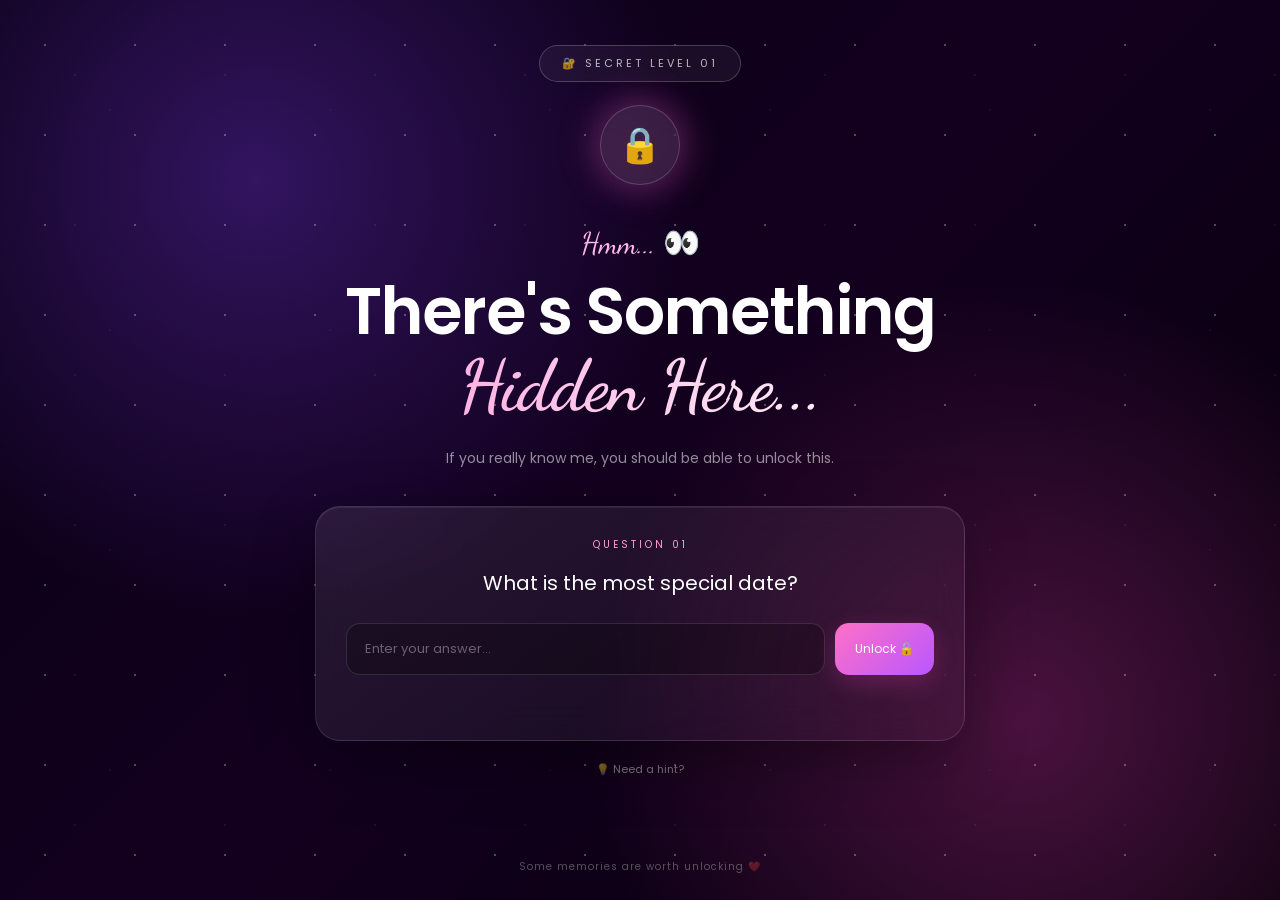
<file: secret.html>
<!DOCTYPE html>
<html lang="en">

<head>

    <meta charset="UTF-8">

    <meta
        name="viewport"
        content="width=device-width, initial-scale=1.0"
    >

    <title>Something Is Hidden... 🔐</title>


    <!-- Google Fonts -->

    <link
        rel="preconnect"
        href="https://fonts.googleapis.com"
    >

    <link
        rel="preconnect"
        href="https://fonts.gstatic.com"
        crossorigin
    >

    <link
        href="https://fonts.googleapis.com/css2?family=Dancing+Script:wght@400;500;600;700&family=Poppins:wght@300;400;500;600;700&display=swap"
        rel="stylesheet"
    >


    <!-- Main CSS -->

    <link
        rel="stylesheet"
        href="style.css"
    >

</head>


<body>


    <!-- =====================================
         BACKGROUND MUSIC
    ====================================== -->

    <audio
        id="bgMusic"
        loop
        preload="auto"
    >

        <source
            src="leberch-happy-birthday-581704.mp3"
            type="audio/mpeg"
        >

        Your browser does not support the audio element.

    </audio>



    <!-- =====================================
         BACKGROUND
    ====================================== -->

    <div class="stars"></div>



    <!-- =====================================
         FLOATING HEARTS
    ====================================== -->

    <div class="hearts">

        <span>❤️</span>
        <span>💕</span>
        <span>💖</span>
        <span>💗</span>

    </div>



    <!-- =====================================
         SECRET PAGE
    ====================================== -->

    <main class="secret-page">


        <!-- Top label -->

        <div class="secret-badge">

            🔐 SECRET LEVEL 01

        </div>



        <!-- Lock -->

        <div class="lock-container">

            <div class="lock-glow"></div>

            <div class="lock-icon">

                🔒

            </div>

        </div>



        <!-- Text -->

        <div class="secret-content">


            <p class="small-text">

                Hmm... 👀

            </p>



            <h1>

                There's Something

                <span>
                    Hidden Here...
                </span>

            </h1>



            <p class="secret-description">

                If you really know me,
                you should be able to unlock this.

            </p>



            <!-- =================================
                 QUESTION CARD
            ================================== -->

            <div class="question-card">


                <p class="question-number">

                    QUESTION 01

                </p>



                <h2 id="question">

                    What is the most special date?

                </h2>



                <!-- Answer -->

                <div class="answer-box">


                    <input
                        type="text"
                        id="answerInput"
                        placeholder="Enter your answer..."
                        autocomplete="off"
                    >


                    <button
                        id="unlockBtn"
                        type="button"
                    >

                        Unlock 🔓

                    </button>


                </div>



                <!-- Error message -->

                <p id="message"></p>


            </div>



            <!-- Hint -->

            <button
                id="hintBtn"
                class="hint-btn"
                type="button"
            >

                💡 Need a hint?

            </button>



            <p
                id="hintText"
                class="hint-text"
            ></p>


        </div>



        <!-- Bottom -->

        <div class="bottom-message">

            Some memories are worth unlocking ❤️

        </div>


    </main>



    <!-- =====================================
         SUCCESS SCREEN
    ====================================== -->

    <div
        id="successScreen"
        class="success-screen"
    >


        <div class="success-content">


            <div class="success-heart">

                💖

            </div>



            <h2>

                You remembered... ❤️

            </h2>



            <p>

                I knew you would.

            </p>



            <button
                id="continueBtn"
                type="button"
            >

                Continue the journey ✨

            </button>


        </div>


    </div>



    <!-- =====================================
         JAVASCRIPT
    ====================================== -->

    <script>

        document.addEventListener(
            "DOMContentLoaded",
            () => {


                /* =====================================
                   MUSIC
                ===================================== */

                const music =
                    document.getElementById(
                        "bgMusic"
                    );


                const MUSIC_TIME_KEY =
                    "birthdayMusicTime";


                /*
                Restore the exact position
                saved by the previous page.
                */

                const savedTime =
                    parseFloat(
                        localStorage.getItem(
                            MUSIC_TIME_KEY
                        )
                    );


                if (
                    music &&
                    Number.isFinite(savedTime) &&
                    savedTime >= 0
                ) {

                    music.addEventListener(
                        "loadedmetadata",
                        () => {

                            try {

                                music.currentTime =
                                    savedTime;

                            }
                            catch (error) {

                                console.log(
                                    "Could not restore music position."
                                );

                            }

                        },
                        {
                            once: true
                        }
                    );

                }


                /*
                Try to continue the music.
                */

                if (music) {

                    const playMusic =
                        () => {

                            music.play()
                                .catch(
                                    () => {

                                        /*
                                        Browser may block
                                        autoplay after navigation.
                                        The next user interaction
                                        will start it.
                                        */

                                    }
                                );

                        };


                    playMusic();


                    /*
                    If autoplay is blocked,
                    continue on first interaction.
                    */

                    const resumeMusic =
                        () => {

                            if (
                                music.paused
                            ) {

                                music.play()
                                    .catch(
                                        () => {}
                                    );

                            }

                        };


                    document.addEventListener(
                        "click",
                        resumeMusic,
                        {
                            once: true
                        }
                    );


                    document.addEventListener(
                        "touchstart",
                        resumeMusic,
                        {
                            once: true
                        }
                    );


                    /*
                    Save music position continuously.
                    */

                    music.addEventListener(
                        "timeupdate",
                        () => {

                            localStorage.setItem(
                                MUSIC_TIME_KEY,
                                music.currentTime
                            );

                        }
                    );


                    window.addEventListener(
                        "beforeunload",
                        () => {

                            localStorage.setItem(
                                MUSIC_TIME_KEY,
                                music.currentTime
                            );

                        }
                    );

                }



                /* =====================================
                   CORRECT ANSWER
                ===================================== */

                const correctAnswer =
                    "19-10-2023";



                /* =====================================
                   ELEMENTS
                ===================================== */

                const input =
                    document.getElementById(
                        "answerInput"
                    );


                const unlockBtn =
                    document.getElementById(
                        "unlockBtn"
                    );


                const message =
                    document.getElementById(
                        "message"
                    );


                const hintBtn =
                    document.getElementById(
                        "hintBtn"
                    );


                const hintText =
                    document.getElementById(
                        "hintText"
                    );


                const successScreen =
                    document.getElementById(
                        "successScreen"
                    );


                const continueBtn =
                    document.getElementById(
                        "continueBtn"
                    );



                /* =====================================
                   UNLOCK
                ===================================== */

                function checkAnswer() {


                    const userAnswer =
                        input.value
                            .trim()
                            .toLowerCase();


                    const correct =
                        correctAnswer
                            .toLowerCase();



                    if (
                        userAnswer ===
                        correct
                    ) {


                        message.textContent =
                            "Correct! ❤️";


                        message.style.color =
                            "#ff9edc";


                        successScreen.classList.add(
                            "active"
                        );


                    }
                    else {


                        message.textContent =
                            "Not quite... Try again 👀";


                        message.style.color =
                            "#ff8fa3";


                        input.classList.add(
                            "wrong"
                        );


                        setTimeout(
                            () => {

                                input.classList.remove(
                                    "wrong"
                                );

                            },
                            500
                        );

                    }

                }



                /* =====================================
                   UNLOCK BUTTON
                ===================================== */

                unlockBtn.addEventListener(
                    "click",
                    checkAnswer
                );



                /* =====================================
                   ENTER KEY
                ===================================== */

                input.addEventListener(
                    "keydown",
                    (event) => {

                        if (
                            event.key ===
                            "Enter"
                        ) {

                            checkAnswer();

                        }

                    }
                );



                /* =====================================
                   HINT
                ===================================== */

                hintBtn.addEventListener(
                    "click",
                    () => {


                        hintText.textContent =
                            "It's a date that means something special to us... 💕";


                        hintBtn.textContent =
                            "💡 Hint revealed";


                    }
                );



                /* =====================================
                   CONTINUE
                ===================================== */

                continueBtn.addEventListener(
                    "click",
                    () => {


                        /*
                        Save exact music position
                        before changing page.
                        */

                        if (music) {

                            localStorage.setItem(
                                MUSIC_TIME_KEY,
                                music.currentTime
                            );

                        }


                        window.location.href =
                            "gift.html";

                    }
                );


            }
        );

    </script>


</body>

</html>
</file>
<file: style.css>
/* =================================
   GLOBAL
================================= */

* {
    margin: 0;
    padding: 0;
    box-sizing: border-box;
}

html {
    scroll-behavior: smooth;
}

body {
    min-height: 100vh;
    overflow: hidden;
    font-family: "Poppins", sans-serif;

    background:
        radial-gradient(
            circle at 20% 20%,
            #32145f 0%,
            transparent 35%
        ),
        radial-gradient(
            circle at 80% 80%,
            #4a123f 0%,
            transparent 35%
        ),
        linear-gradient(
            135deg,
            #090014,
            #13001f,
            #050008
        );

    color: white;
}


/* =================================
   MAIN HERO
================================= */

.hero {
    min-height: 100vh;
    position: relative;

    display: flex;
    flex-direction: column;
    align-items: center;
    justify-content: center;

    text-align: center;
    padding: 30px;

    isolation: isolate;
}


/* =================================
   STAR BACKGROUND
================================= */

.stars,
.stars::before,
.stars::after {
    position: fixed;
    inset: 0;

    content: "";
    pointer-events: none;
}

.stars {
    background-image:
        radial-gradient(
            circle,
            rgba(255,255,255,0.8) 1px,
            transparent 1px
        );

    background-size: 90px 90px;
    opacity: 0.35;

    animation: starsMove 15s linear infinite;
}

.stars::before {
    background-image:
        radial-gradient(
            circle,
            rgba(255,255,255,0.7) 1px,
            transparent 1px
        );

    background-size: 150px 150px;
    opacity: 0.25;
}

.stars::after {
    background-image:
        radial-gradient(
            circle,
            rgba(255,255,255,0.5) 1px,
            transparent 1px
        );

    background-size: 220px 220px;
    opacity: 0.2;
}

@keyframes starsMove {

    from {
        transform: translateY(0);
    }

    to {
        transform: translateY(-90px);
    }
}


/* =================================
   SECRET BADGE
================================= */

.secret-badge {
    position: absolute;
    top: 45px;

    padding: 9px 22px;

    border: 1px solid rgba(255,255,255,0.2);
    border-radius: 50px;

    background: rgba(255,255,255,0.05);

    backdrop-filter: blur(10px);

    font-size: 11px;
    letter-spacing: 3px;

    color: rgba(255,255,255,0.7);

    animation: badgeGlow 3s ease-in-out infinite;
}

@keyframes badgeGlow {

    0%, 100% {
        box-shadow:
            0 0 10px rgba(255,100,220,0.1);
    }

    50% {
        box-shadow:
            0 0 30px rgba(255,100,220,0.35);
    }
}


/* =================================
   CONTENT
================================= */

.content {
    position: relative;
    z-index: 5;

    max-width: 800px;

    animation:
        contentAppear 1.5s ease forwards;
}

@keyframes contentAppear {

    from {
        opacity: 0;
        transform: translateY(30px);
    }

    to {
        opacity: 1;
        transform: translateY(0);
    }
}


/* =================================
   SMALL TEXT
================================= */

.small-text {
    font-family: "Dancing Script", cursive;

    font-size: 30px;

    color: #ffb7e8;

    margin-bottom: 15px;

    animation:
        floating 3s ease-in-out infinite;
}

@keyframes floating {

    0%, 100% {
        transform: translateY(0);
    }

    50% {
        transform: translateY(-6px);
    }
}


/* =================================
   MAIN TITLE
================================= */

.main-title {
    font-size: clamp(45px, 7vw, 85px);

    line-height: 1.05;

    font-weight: 600;

    letter-spacing: -2px;

    text-shadow:
        0 0 20px rgba(255,255,255,0.15),
        0 0 50px rgba(255,70,200,0.15);
}

.main-title span {
    display: block;

    font-family: "Dancing Script", cursive;

    font-size: 1.15em;

    background:
        linear-gradient(
            90deg,
            #ff9edc,
            #ffffff,
            #ff9edc
        );

    background-size: 200% auto;

    -webkit-background-clip: text;
    -webkit-text-fill-color: transparent;

    animation:
        gradientMove 4s linear infinite;
}

@keyframes gradientMove {

    0% {
        background-position: 0% center;
    }

    100% {
        background-position: 200% center;
    }
}


/* =================================
   SUBTITLE
================================= */

.subtitle {
    margin-top: 25px;

    color: rgba(255,255,255,0.65);

    font-size: 15px;

    line-height: 1.8;

    font-weight: 300;
}


/* =================================
   READY MESSAGE
================================= */

.ready-message {
    display: flex;

    align-items: center;
    justify-content: center;

    gap: 10px;

    margin-top: 35px;

    color: rgba(255,255,255,0.7);

    font-size: 13px;
}

.pulse-dot {
    width: 8px;
    height: 8px;

    border-radius: 50%;

    background: #ff77c8;

    box-shadow:
        0 0 10px #ff77c8,
        0 0 25px #ff77c8;

    animation:
        pulse 1.5s infinite;
}

@keyframes pulse {

    0%, 100% {
        transform: scale(1);
        opacity: 1;
    }

    50% {
        transform: scale(1.7);
        opacity: 0.5;
    }
}


/* =================================
   START BUTTON
================================= */

.start-btn {
    position: relative;

    display: inline-flex;

    align-items: center;
    justify-content: center;

    gap: 14px;

    margin-top: 30px;

    padding: 17px 34px;

    border: 1px solid rgba(255,255,255,0.25);
    border-radius: 50px;

    background: rgba(255,255,255,0.08);

    color: white;

    font-family: "Poppins", sans-serif;

    font-size: 14px;
    font-weight: 500;

    cursor: pointer;

    backdrop-filter: blur(15px);

    transition:
        transform 0.3s ease,
        box-shadow 0.3s ease,
        background 0.3s ease;

    overflow: hidden;
}

.start-btn::before {
    content: "";

    position: absolute;

    top: 0;
    left: -100%;

    width: 100%;
    height: 100%;

    background:
        linear-gradient(
            90deg,
            transparent,
            rgba(255,255,255,0.25),
            transparent
        );

    transition: 0.6s;
}

.start-btn:hover::before {
    left: 100%;
}

.start-btn:hover {
    transform:
        translateY(-4px)
        scale(1.03);

    background: rgba(255,255,255,0.13);

    box-shadow:
        0 10px 40px rgba(255,70,190,0.3),
        0 0 25px rgba(255,70,190,0.15);
}

.start-btn:active {
    transform: scale(0.96);
}

.btn-icon {
    font-size: 18px;

    animation:
        sparkle 1.5s ease-in-out infinite;
}

@keyframes sparkle {

    0%, 100% {
        transform:
            rotate(0deg)
            scale(1);
    }

    50% {
        transform:
            rotate(15deg)
            scale(1.2);
    }
}


/* =================================
   HINT
================================= */

.hint {
    margin-top: 20px;

    font-size: 11px;

    color: rgba(255,255,255,0.4);

    letter-spacing: 0.5px;
}


/* =================================
   FLOATING HEARTS
================================= */

.hearts {
    position: fixed;
    inset: 0;

    pointer-events: none;

    z-index: 2;
}

.hearts span {
    position: absolute;

    bottom: -50px;

    font-size: 20px;

    opacity: 0;

    animation:
        heartFloat 10s linear infinite;
}

.hearts span:nth-child(1) {
    left: 10%;
    animation-delay: 1s;
}

.hearts span:nth-child(2) {
    left: 25%;
    animation-delay: 5s;
}

.hearts span:nth-child(3) {
    left: 45%;
    animation-delay: 2s;
}

.hearts span:nth-child(4) {
    left: 65%;
    animation-delay: 7s;
}

.hearts span:nth-child(5) {
    left: 80%;
    animation-delay: 4s;
}

.hearts span:nth-child(6) {
    left: 92%;
    animation-delay: 8s;
}

@keyframes heartFloat {

    0% {
        transform:
            translateY(0)
            scale(0.6)
            rotate(0deg);

        opacity: 0;
    }

    10% {
        opacity: 0.7;
    }

    50% {
        transform:
            translateY(-50vh)
            scale(1)
            rotate(15deg);

        opacity: 0.8;
    }

    100% {
        transform:
            translateY(-110vh)
            scale(1.2)
            rotate(-15deg);

        opacity: 0;
    }
}


/* =================================
   BOTTOM MESSAGE
================================= */

.bottom-message {
    position: absolute;

    bottom: 25px;

    font-size: 10px;

    letter-spacing: 1px;

    color: rgba(255,255,255,0.3);
}


/* =================================
   TRANSITION SCREEN
================================= */

.transition-screen {
    position: fixed;
    inset: 0;

    z-index: 100;

    display: flex;

    align-items: center;
    justify-content: center;

    background:
        radial-gradient(
            circle,
            #2a1035,
            #0b0012 70%
        );

    opacity: 0;
    visibility: hidden;

    transition:
        opacity 0.8s ease,
        visibility 0.8s ease;
}

.transition-screen.active {
    opacity: 1;
    visibility: visible;
}

.transition-content {
    text-align: center;
}

.loader-heart {
    font-size: 65px;

    animation:
        heartBeat 1s infinite,
        rotateHeart 4s linear infinite;
}

@keyframes heartBeat {

    0%, 100% {
        transform: scale(1);
    }

    50% {
        transform: scale(1.25);
    }
}

@keyframes rotateHeart {

    0% {
        filter:
            drop-shadow(
                0 0 5px
                rgba(255,100,200,0.3)
            );
    }

    50% {
        filter:
            drop-shadow(
                0 0 30px
                rgba(255,100,200,0.8)
            );
    }

    100% {
        filter:
            drop-shadow(
                0 0 5px
                rgba(255,100,200,0.3)
            );
    }
}

.transition-content h2 {
    margin-top: 25px;

    font-size: 24px;

    font-weight: 500;
}

.transition-content p {
    margin-top: 10px;

    color: rgba(255,255,255,0.5);

    font-size: 13px;
}


/* =================================
   SECRET PAGE
================================= */

.secret-page {
    min-height: 100vh;

    position: relative;

    display: flex;

    flex-direction: column;

    align-items: center;
    justify-content: center;

    text-align: center;

    padding: 30px;

    isolation: isolate;
}


/* =================================
   LOCK
================================= */

.lock-container {
    position: relative;

    width: 110px;
    height: 110px;

    display: flex;

    align-items: center;
    justify-content: center;

    margin-bottom: 25px;
}

.lock-glow {
    position: absolute;

    width: 110px;
    height: 110px;

    border-radius: 50%;

    background:
        rgba(255,110,210,0.12);

    filter: blur(15px);

    animation:
        lockGlow 2s ease-in-out infinite;
}

.lock-icon {
    position: relative;

    z-index: 2;

    width: 80px;
    height: 80px;

    display: flex;

    align-items: center;
    justify-content: center;

    border-radius: 50%;

    background:
        rgba(255,255,255,0.07);

    border:
        1px solid rgba(255,255,255,0.18);

    backdrop-filter: blur(15px);

    font-size: 35px;

    box-shadow:
        0 0 30px rgba(255,100,200,0.2);

    animation:
        lockFloat 3s ease-in-out infinite;
}

@keyframes lockGlow {

    0%, 100% {
        transform: scale(0.8);
        opacity: 0.4;
    }

    50% {
        transform: scale(1.2);
        opacity: 0.9;
    }
}

@keyframes lockFloat {

    0%, 100% {
        transform: translateY(0);
    }

    50% {
        transform: translateY(-8px);
    }
}


/* =================================
   SECRET CONTENT
================================= */

.secret-content {
    position: relative;

    z-index: 5;

    width: 100%;

    max-width: 650px;

    animation:
        secretAppear 1.2s ease forwards;
}

@keyframes secretAppear {

    from {
        opacity: 0;
        transform: translateY(35px);
    }

    to {
        opacity: 1;
        transform: translateY(0);
    }
}

.secret-content h1 {
    font-size: clamp(38px, 6vw, 65px);

    line-height: 1.1;

    font-weight: 600;

    letter-spacing: -1px;
}

.secret-content h1 span {
    display: block;

    font-family: "Dancing Script", cursive;

    font-size: 1.1em;

    background:
        linear-gradient(
            90deg,
            #ff9edc,
            #ffffff,
            #ff9edc
        );

    background-size: 200% auto;

    -webkit-background-clip: text;
    -webkit-text-fill-color: transparent;

    animation:
        gradientMove 4s linear infinite;
}

.secret-description {
    margin-top: 20px;

    color: rgba(255,255,255,0.55);

    font-size: 14px;

    line-height: 1.8;
}


/* =================================
   QUESTION CARD
================================= */

.question-card {
    margin: 35px auto 0;

    padding: 30px;

    width: 100%;

    border-radius: 25px;

    background:
        linear-gradient(
            145deg,
            rgba(255,255,255,0.09),
            rgba(255,255,255,0.025)
        );

    border:
        1px solid rgba(255,255,255,0.12);

    backdrop-filter: blur(20px);

    box-shadow:
        0 20px 60px rgba(0,0,0,0.35),
        inset 0 1px rgba(255,255,255,0.08);
}

.question-number {
    font-size: 10px;

    letter-spacing: 3px;

    color: #ff9edc;

    margin-bottom: 15px;
}

.question-card h2 {
    font-size: 20px;

    font-weight: 400;

    margin-bottom: 25px;
}


/* =================================
   ANSWER BOX
================================= */

.answer-box {
    display: flex;

    gap: 10px;

    width: 100%;
}

.answer-box input {
    flex: 1;

    min-width: 0;

    padding: 15px 18px;

    border-radius: 14px;

    border:
        1px solid rgba(255,255,255,0.12);

    outline: none;

    background:
        rgba(0,0,0,0.25);

    color: white;

    font-family: "Poppins", sans-serif;

    font-size: 13px;

    transition: 0.3s;
}

.answer-box input::placeholder {
    color:
        rgba(255,255,255,0.35);
}

.answer-box input:focus {
    border-color:
        rgba(255,150,220,0.6);

    box-shadow:
        0 0 20px rgba(255,100,200,0.15);
}

.answer-box button {
    padding: 15px 20px;

    border: none;

    border-radius: 14px;

    background:
        linear-gradient(
            135deg,
            #ff70c7,
            #b957ff
        );

    color: white;

    font-family: "Poppins", sans-serif;

    font-size: 12px;

    cursor: pointer;

    transition: 0.3s;

    box-shadow:
        0 8px 25px rgba(255,80,190,0.2);
}

.answer-box button:hover {
    transform: translateY(-2px);

    box-shadow:
        0 10px 35px rgba(255,80,190,0.4);
}

.answer-box button:active {
    transform: scale(0.95);
}


/* =================================
   WRONG ANSWER
================================= */

.answer-box input.wrong {
    animation:
        wrongShake 0.45s ease;

    border-color:
        rgba(255,90,120,0.8);
}

@keyframes wrongShake {

    0%, 100% {
        transform: translateX(0);
    }

    20% {
        transform: translateX(-8px);
    }

    40% {
        transform: translateX(8px);
    }

    60% {
        transform: translateX(-6px);
    }

    80% {
        transform: translateX(6px);
    }
}


/* =================================
   MESSAGE
================================= */

#message {
    min-height: 20px;

    margin-top: 15px;

    font-size: 12px;

    transition: 0.3s;
}


/* =================================
   HINT BUTTON
================================= */

.hint-btn {
    margin-top: 20px;

    border: none;

    background: transparent;

    color: rgba(255,255,255,0.45);

    font-family: "Poppins", sans-serif;

    font-size: 11px;

    cursor: pointer;

    transition: 0.3s;
}

.hint-btn:hover {
    color: #ffb4e5;

    transform: translateY(-2px);
}

.hint-text {
    margin-top: 10px;

    min-height: 20px;

    color: rgba(255,255,255,0.5);

    font-size: 11px;

    font-style: italic;
}


/* =================================
   SUCCESS SCREEN
================================= */

.success-screen {
    position: fixed;

    inset: 0;

    z-index: 200;

    display: flex;

    align-items: center;
    justify-content: center;

    padding: 25px;

    background:
        radial-gradient(
            circle at center,
            rgba(90,20,80,0.95),
            rgba(5,0,10,0.98)
        );

    opacity: 0;
    visibility: hidden;

    transition:
        opacity 0.7s ease,
        visibility 0.7s ease;
}

.success-screen.active {
    opacity: 1;
    visibility: visible;
}

.success-content {
    width: 100%;

    max-width: 450px;

    padding: 45px 30px;

    text-align: center;

    border-radius: 30px;

    background:
        linear-gradient(
            145deg,
            rgba(255,255,255,0.10),
            rgba(255,255,255,0.03)
        );

    border:
        1px solid rgba(255,255,255,0.15);

    backdrop-filter: blur(25px);

    box-shadow:
        0 30px 80px rgba(0,0,0,0.5);

    transform: scale(0.8);

    transition:
        transform 0.7s
        cubic-bezier(.17,.67,.3,1.3);
}

.success-screen.active .success-content {
    transform: scale(1);
}

.success-heart {
    font-size: 70px;

    animation:
        successHeart 1.2s ease-in-out infinite;
}

@keyframes successHeart {

    0%, 100% {
        transform: scale(1);
    }

    50% {
        transform: scale(1.18);
    }
}

.success-content h2 {
    margin-top: 20px;

    font-family:
        "Dancing Script",
        cursive;

    font-size: 38px;

    color: #ffb4e5;
}

.success-content p {
    margin-top: 10px;

    color: rgba(255,255,255,0.55);

    font-size: 13px;
}

#continueBtn {
    margin-top: 30px;

    padding: 14px 25px;

    border:
        1px solid rgba(255,255,255,0.15);

    border-radius: 50px;

    background:
        rgba(255,255,255,0.08);

    color: white;

    font-family: "Poppins", sans-serif;

    font-size: 12px;

    cursor: pointer;

    transition: 0.3s;
}

#continueBtn:hover {
    background:
        rgba(255,255,255,0.15);

    transform: translateY(-3px);

    box-shadow:
        0 10px 30px rgba(255,90,200,0.2);
}


/* =================================
   GIFT PAGE
================================= */

.gift-page {
    min-height: 100vh;

    position: relative;

    display: flex;

    align-items: center;
    justify-content: center;

    text-align: center;

    padding: 30px;

    isolation: isolate;
}

.gift-content {
    position: relative;

    z-index: 5;

    width: 100%;

    max-width: 700px;

    animation:
        giftAppear 1.2s ease forwards;
}

@keyframes giftAppear {

    from {
        opacity: 0;
        transform: translateY(30px);
    }

    to {
        opacity: 1;
        transform: translateY(0);
    }
}

.gift-content h1 {
    font-size: clamp(40px, 6vw, 65px);

    line-height: 1.1;

    font-weight: 600;
}

.gift-content h1 span {
    display: block;

    font-family: "Dancing Script", cursive;

    font-size: 1.1em;

    background:
        linear-gradient(
            90deg,
            #ff9edc,
            #ffffff,
            #ff9edc
        );

    background-size: 200% auto;

    -webkit-background-clip: text;
    -webkit-text-fill-color: transparent;

    animation:
        gradientMove 4s linear infinite;
}

.gift-description {
    margin-top: 20px;

    color: rgba(255,255,255,0.55);

    font-size: 14px;

    line-height: 1.8;
}


/* =================================
   GIFT AREA
================================= */

.gift-area {
    position: relative;

    width: 260px;
    height: 250px;

    margin: 45px auto 15px;

    display: flex;

    align-items: flex-end;
    justify-content: center;

    perspective: 1000px;
}


/* =================================
   GIFT BOX
================================= */

.gift-box {
    position: relative;

    width: 180px;
    height: 150px;

    cursor: pointer;

    transform-style: preserve-3d;

    filter:
        drop-shadow(
            0 20px 30px
            rgba(255,70,190,0.25)
        );

    transition:
        transform 0.4s ease,
        filter 0.4s ease;
}

.gift-box:hover {
    transform:
        translateY(-10px)
        rotateY(-5deg);

    filter:
        drop-shadow(
            0 30px 45px
            rgba(255,70,190,0.45)
        );
}


/* =================================
   GIFT BODY
================================= */

.gift-body {
    position: absolute;

    left: 0;
    bottom: 0;

    width: 180px;
    height: 125px;

    border-radius: 8px;

    background:
        linear-gradient(
            90deg,
            #a52c78 0%,
            #d94ca5 45%,
            #a52c78 100%
        );

    box-shadow:
        inset 0 0 20px rgba(0,0,0,0.2),
        0 15px 30px rgba(0,0,0,0.3);
}


/* =================================
   GIFT LID
================================= */

.gift-lid {
    position: absolute;

    left: -8px;
    top: 0;

    width: 196px;
    height: 40px;

    border-radius: 7px;

    z-index: 5;

    background:
        linear-gradient(
            90deg,
            #b73587,
            #ed68bb,
            #b73587
        );

    box-shadow:
        0 8px 15px rgba(0,0,0,0.3);

    transform-origin: left center;

    transition:
        transform 1.2s
        cubic-bezier(.2,.8,.2,1);
}


/* =================================
   RIBBON
================================= */

.gift-ribbon {
    position: absolute;

    left: 50%;
    top: 0;

    transform:
        translateX(-50%);

    width: 35px;
    height: 100%;

    background:
        linear-gradient(
            90deg,
            #ffe08a,
            #fff2ad,
            #e6b94e
        );

    box-shadow:
        0 0 10px
        rgba(255,220,120,0.25);
}


/* =================================
   BOW
================================= */

.gift-bow {
    position: absolute;

    top: -30px;
    left: 50%;

    width: 90px;
    height: 50px;

    transform:
        translateX(-50%);

    z-index: 10;
}

.gift-bow span {
    position: absolute;

    top: 5px;

    width: 50px;
    height: 35px;

    background:
        linear-gradient(
            135deg,
            #f3ca63,
            #fff0a5
        );

    border-radius:
        80% 20% 80% 20%;

    box-shadow:
        0 5px 12px rgba(0,0,0,0.2);
}

.gift-bow span:first-child {
    left: 0;

    transform:
        rotate(25deg);
}

.gift-bow span:last-child {
    right: 0;

    transform:
        rotate(-25deg);
}

.gift-bow::after {
    content: "";

    position: absolute;

    left: 50%;
    top: 15px;

    transform:
        translateX(-50%);

    width: 25px;
    height: 25px;

    border-radius: 50%;

    background:
        radial-gradient(
            circle at 30% 30%,
            #fff4b0,
            #d7a93d
        );

    box-shadow:
        0 0 12px
        rgba(255,220,120,0.4);
}


/* =================================
   GIFT OPEN ANIMATION
================================= */

.gift-box.open .gift-lid {
    transform:
        translateY(-80px)
        rotate(-12deg);
}

.gift-box.open {
    animation:
        giftShake 0.6s ease;
}

@keyframes giftShake {

    0% {
        transform: scale(1);
    }

    25% {
        transform:
            scale(1.05)
            rotate(-2deg);
    }

    50% {
        transform:
            scale(1.08)
            rotate(2deg);
    }

    75% {
        transform:
            scale(1.05)
            rotate(-1deg);
    }

    100% {
        transform: scale(1);
    }
}


/* =================================
   GIFT HINT
================================= */

.gift-hint {
    margin-top: 15px;

    color: rgba(255,255,255,0.45);

    font-size: 12px;

    animation:
        hintPulse 2s ease-in-out infinite;
}

@keyframes hintPulse {

    0%, 100% {
        opacity: 0.45;
    }

    50% {
        opacity: 1;
    }
}


/* =================================
   REVEAL SCREEN
================================= */

.gift-reveal {
    position: fixed;

    inset: 0;

    z-index: 300;

    display: flex;

    align-items: center;
    justify-content: center;

    padding: 25px;

    background:
        radial-gradient(
            circle at center,
            rgba(90,20,80,0.96),
            rgba(5,0,10,0.99)
        );

    opacity: 0;
    visibility: hidden;

    transition:
        opacity 0.8s ease,
        visibility 0.8s ease;
}

.gift-reveal.active {
    opacity: 1;
    visibility: visible;
}


/* =================================
   REVEAL CONTENT
================================= */

.reveal-content {
    width: 100%;

    max-width: 600px;

    padding: 50px 30px;

    text-align: center;

    border-radius: 30px;

    background:
        linear-gradient(
            145deg,
            rgba(255,255,255,0.10),
            rgba(255,255,255,0.025)
        );

    border:
        1px solid rgba(255,255,255,0.15);

    backdrop-filter: blur(25px);

    box-shadow:
        0 30px 100px rgba(0,0,0,0.5);

    transform:
        scale(0.7)
        translateY(30px);

    transition:
        transform 0.9s
        cubic-bezier(.17,.67,.3,1.3);
}

.gift-reveal.active .reveal-content {
    transform:
        scale(1)
        translateY(0);
}


/* =================================
   REVEAL ICON
================================= */

.reveal-icon {
    font-size: 70px;

    animation:
        revealHeart 1.2s
        ease-in-out infinite;
}

@keyframes revealHeart {

    0%, 100% {
        transform: scale(1);
    }

    50% {
        transform: scale(1.18);
    }
}


/* =================================
   REVEAL TITLE
================================= */

.reveal-content .small-text {
    margin-top: 15px;
}

.reveal-content h2 {
    margin-top: 10px;

    font-size: clamp(35px, 6vw, 60px);

    line-height: 1.1;

    font-weight: 500;
}

.reveal-content h2 span {
    display: block;

    margin-top: 10px;

    font-family:
        "Dancing Script",
        cursive;

    font-size: 1.1em;

    color: #ffb4e5;

    text-shadow:
        0 0 25px
        rgba(255,120,210,0.4);
}

.reveal-content > p:not(.small-text) {
    margin-top: 20px;

    color: rgba(255,255,255,0.5);

    font-size: 13px;
}


/* =================================
   CONTINUE GIFT BUTTON
================================= */

#continueGift {
    margin-top: 30px;

    padding: 14px 28px;

    border:
        1px solid rgba(255,255,255,0.15);

    border-radius: 50px;

    background:
        linear-gradient(
            135deg,
            #ff70c7,
            #b957ff
        );

    color: white;

    font-family:
        "Poppins",
        sans-serif;

    font-size: 12px;

    cursor: pointer;

    transition: 0.3s;

    box-shadow:
        0 10px 30px
        rgba(255,70,190,0.25);
}

#continueGift:hover {
    transform:
        translateY(-3px)
        scale(1.03);

    box-shadow:
        0 15px 40px
        rgba(255,70,190,0.4);
}

#continueGift:active {
    transform: scale(0.96);
}


/* =================================
   MEMORIES / OUR LITTLE UNIVERSE
================================= */

.memory-page {
    min-height: 100vh;

    position: relative;

    display: flex;

    flex-direction: column;

    align-items: center;

    padding: 70px 30px 60px;

    text-align: center;

    overflow: hidden;
}


/* =================================
   MEMORY HEADER
================================= */

.memory-header {
    position: relative;

    z-index: 10;

    max-width: 750px;

    animation:
        memoryHeaderIn 1.2s ease forwards;
}

@keyframes memoryHeaderIn {

    from {
        opacity: 0;
        transform: translateY(-30px);
    }

    to {
        opacity: 1;
        transform: translateY(0);
    }
}

.memory-header h1 {
    margin-top: 10px;

    font-size: clamp(38px, 6vw, 65px);

    line-height: 1.1;

    font-weight: 600;

    letter-spacing: -1px;
}

.memory-header h1 span {
    display: block;

    margin-top: 5px;

    font-family:
        "Dancing Script",
        cursive;

    font-size: 1.08em;

    background:
        linear-gradient(
            90deg,
            #ff9edc,
            #ffffff,
            #ff9edc
        );

    background-size: 200% auto;

    -webkit-background-clip: text;
    -webkit-text-fill-color: transparent;

    animation:
        gradientMove 4s linear infinite;
}

.memory-intro {
    margin-top: 22px;

    color: rgba(255,255,255,0.55);

    font-size: 13px;

    line-height: 1.9;
}


/* =================================
   MEMORY UNIVERSE
================================= */

.memory-universe {
    position: relative;

    width: min(900px, 90vw);

    height: 650px;

    margin-top: 30px;

    z-index: 5;
}


/* =================================
   UNIVERSE CENTER
================================= */

.universe-center {
    position: absolute;

    left: 50%;
    top: 50%;

    transform:
        translate(-50%, -50%);

    width: 190px;
    height: 190px;

    display: flex;

    flex-direction: column;

    align-items: center;
    justify-content: center;

    border-radius: 50%;

    background:
        radial-gradient(
            circle,
            rgba(255,100,200,0.18),
            rgba(130,60,180,0.08),
            transparent 70%
        );

    border:
        1px solid rgba(255,255,255,0.1);

    box-shadow:
        0 0 50px rgba(255,80,200,0.18),
        inset 0 0 35px rgba(255,255,255,0.04);

    backdrop-filter: blur(8px);

    z-index: 4;
}

.center-glow {
    position: absolute;

    width: 160px;
    height: 160px;

    border-radius: 50%;

    background:
        rgba(255,100,210,0.12);

    filter: blur(25px);

    animation:
        centerGlow 3s ease-in-out infinite;
}

@keyframes centerGlow {

    0%, 100% {
        transform: scale(0.8);
        opacity: 0.4;
    }

    50% {
        transform: scale(1.15);
        opacity: 1;
    }
}

.center-heart {
    position: relative;

    z-index: 2;

    font-size: 55px;

    animation:
        centerHeart 2s ease-in-out infinite;
}

@keyframes centerHeart {

    0%, 100% {
        transform: scale(1);
    }

    50% {
        transform: scale(1.15);
    }
}

.universe-center p {
    position: relative;

    z-index: 2;

    margin-top: 8px;

    font-size: 9px;

    line-height: 1.5;

    letter-spacing: 4px;

    color: rgba(255,255,255,0.65);
}


/* =================================
   ORBIT RINGS
================================= */

.memory-universe::before {
    content: "";

    position: absolute;

    left: 50%;
    top: 50%;

    width: 470px;
    height: 470px;

    transform:
        translate(-50%, -50%)
        rotate(25deg);

    border:
        1px solid rgba(255,150,220,0.09);

    border-radius: 50%;

    box-shadow:
        0 0 40px
        rgba(255,80,200,0.04);

    pointer-events: none;
}

.memory-universe::after {
    content: "";

    position: absolute;

    left: 50%;
    top: 50%;

    width: 650px;
    height: 320px;

    transform:
        translate(-50%, -50%)
        rotate(-20deg);

    border:
        1px solid rgba(255,255,255,0.06);

    border-radius: 50%;

    pointer-events: none;
}


/* =================================
   MEMORY CARD
================================= */

.memory-card {
    position: absolute;

    width: 190px;

    min-height: 125px;

    padding: 20px 18px;

    display: flex;

    flex-direction: column;

    align-items: flex-start;

    text-align: left;

    border:
        1px solid rgba(255,255,255,0.12);

    border-radius: 22px;

    background:
        linear-gradient(
            145deg,
            rgba(255,255,255,0.10),
            rgba(255,255,255,0.035)
        );

    backdrop-filter: blur(18px);

    color: white;

    font-family: "Poppins", sans-serif;

    cursor: pointer;

    box-shadow:
        0 15px 45px rgba(0,0,0,0.25),
        inset 0 1px rgba(255,255,255,0.06);

    transition:
        transform 0.4s ease,
        background 0.4s ease,
        border-color 0.4s ease,
        box-shadow 0.4s ease;

    z-index: 6;
}

.memory-card:hover {
    transform:
        translateY(-10px)
        scale(1.04);

    background:
        linear-gradient(
            145deg,
            rgba(255,120,210,0.16),
            rgba(255,255,255,0.05)
        );

    border-color:
        rgba(255,150,220,0.4);

    box-shadow:
        0 20px 55px
        rgba(255,70,190,0.18);
}


/* =================================
   CARD POSITIONS
================================= */

.card-one {
    left: 4%;
    top: 12%;

    animation:
        floatingCard1 5s ease-in-out infinite;
}

.card-two {
    right: 4%;
    top: 12%;

    animation:
        floatingCard2 5.5s ease-in-out infinite;
}

.card-three {
    left: -2%;
    top: 48%;

    animation:
        floatingCard3 6s ease-in-out infinite;
}

.card-four {
    right: -2%;
    top: 48%;

    animation:
        floatingCard4 5.2s ease-in-out infinite;
}

.card-five {
    left: 14%;
    bottom: 2%;

    animation:
        floatingCard5 5.8s ease-in-out infinite;
}

.card-six {
    right: 14%;
    bottom: 2%;

    animation:
        floatingCard6 6.2s ease-in-out infinite;
}


/* =================================
   CARD FLOATING
================================= */

@keyframes floatingCard1 {

    0%, 100% {
        transform: translateY(0);
    }

    50% {
        transform: translateY(-12px);
    }
}

@keyframes floatingCard2 {

    0%, 100% {
        transform: translateY(0);
    }

    50% {
        transform: translateY(10px);
    }
}

@keyframes floatingCard3 {

    0%, 100% {
        transform: translateY(0);
    }

    50% {
        transform: translateY(-9px);
    }
}

@keyframes floatingCard4 {

    0%, 100% {
        transform: translateY(0);
    }

    50% {
        transform: translateY(12px);
    }
}

@keyframes floatingCard5 {

    0%, 100% {
        transform: translateY(0);
    }

    50% {
        transform: translateY(-10px);
    }
}

@keyframes floatingCard6 {

    0%, 100% {
        transform: translateY(0);
    }

    50% {
        transform: translateY(9px);
    }
}


/* =================================
   CARD CONTENT
================================= */

.memory-number {
    font-size: 9px;

    letter-spacing: 3px;

    color: #ff9edc;

    margin-bottom: 7px;
}

.memory-icon {
    font-size: 25px;

    margin-bottom: 8px;
}

.memory-card strong {
    font-size: 13px;

    font-weight: 500;
}

.memory-card small {
    margin-top: 5px;

    font-size: 9px;

    color: rgba(255,255,255,0.4);
}


/* =================================
   MEMORY CONTINUE
================================= */

.memory-continue {
    position: relative;

    z-index: 20;

    margin-top: 10px;

    padding: 15px 28px;

    border:
        1px solid rgba(255,255,255,0.15);

    border-radius: 50px;

    background:
        linear-gradient(
            135deg,
            #ff70c7,
            #b957ff
        );

    color: white;

    font-family:
        "Poppins",
        sans-serif;

    font-size: 12px;

    cursor: pointer;

    box-shadow:
        0 10px 35px
        rgba(255,70,190,0.25);

    transition:
        transform 0.3s ease,
        box-shadow 0.3s ease;
}

.memory-continue span {
    margin-left: 10px;

    font-size: 16px;
}

.memory-continue:hover {
    transform:
        translateY(-4px)
        scale(1.03);

    box-shadow:
        0 15px 45px
        rgba(255,70,190,0.4);
}


/* =========================================
   MEMORY MODAL
   FULL IMAGE - ALL PHOTOS (FIXED)
========================================= */

.memory-modal {
    position: fixed;

    inset: 0;

    z-index: 500;

    display: flex;

    align-items: center;
    justify-content: center;

    padding: 20px;

    background:
        rgba(4,0,12,0.88);

    backdrop-filter: blur(12px);

    opacity: 0;

    visibility: hidden;

    transition:
        opacity 0.5s ease,
        visibility 0.5s ease;
}

.memory-modal.active {
    opacity: 1;

    visibility: visible;
}


/* =================================
   MODAL CONTENT
================================= */

.memory-modal-content {
    position: relative;

    width: 100%;

    max-width: 850px;

    max-height: 94vh;

    padding: 20px;

    border-radius: 28px;

    background:
        linear-gradient(
            145deg,
            rgba(255,255,255,0.11),
            rgba(255,255,255,0.035)
        );

    border:
        1px solid rgba(255,255,255,0.15);

    backdrop-filter: blur(25px);

    box-shadow:
        0 30px 100px
        rgba(0,0,0,0.55);

    transform:
        translateY(30px)
        scale(0.9);

    transition:
        transform 0.6s
        cubic-bezier(.17,.67,.3,1.3);

    overflow-y: auto;

    scrollbar-width: thin;
}

.memory-modal.active .memory-modal-content {
    transform:
        translateY(0)
        scale(1);
}


/* =================================
   MODAL IMAGE FIX
================================= */

.modal-image {
    width: 100%;
    max-height: 75vh;
    height: auto;

    border-radius: 20px;

    display: flex;

    align-items: center;
    justify-content: center;

    background:
        radial-gradient(
            circle,
            rgba(255,100,200,0.2),
            rgba(50,10,70,0.5)
        );

    background-size: contain;
    background-position: center;
    background-repeat: no-repeat;

    background-color:
        rgba(0,0,0,0.25);

    overflow: hidden;
}

.modal-image img {
    width: 100%;
    height: auto;
    max-height: 75vh;
    object-fit: contain;
    display: block;
    margin: 0 auto;
}


/* =================================
   DEFAULT HEART
================================= */

.modal-image span {
    font-size: 55px;

    opacity: 0.7;
}

.modal-image.has-image span {
    display: none;
}


/* =================================
   CLOSE BUTTON
================================= */

.close-memory {
    position: absolute;

    top: 12px;
    right: 12px;

    width: 38px;
    height: 38px;

    border: none;

    border-radius: 50%;

    background:
        rgba(0,0,0,0.55);

    color: white;

    font-size: 24px;

    line-height: 1;

    cursor: pointer;

    z-index: 10;

    transition: 0.3s;
}

.close-memory:hover {
    background:
        rgba(255,100,200,0.5);

    transform:
        rotate(90deg);
}


/* =================================
   MODAL TEXT
================================= */

.modal-number {
    margin-top: 20px;

    font-size: 9px;

    letter-spacing: 4px;

    color: #ff9edc;
}

.memory-modal-content h2 {
    margin-top: 8px;

    font-family:
        "Dancing Script",
        cursive;

    font-size: 38px;

    font-weight: 600;

    color: #ffb4e5;
}

.memory-modal-content > p:last-child {
    margin-top: 10px;

    color:
        rgba(255,255,255,0.55);

    font-size: 12px;

    line-height: 1.8;
}


/* =================================
   MOBILE HERO
================================= */

@media (max-width: 600px) {

    .hero {
        padding: 20px;
    }

    .secret-badge {
        top: 25px;

        font-size: 8px;

        letter-spacing: 2px;

        padding: 8px 15px;
    }

    .small-text {
        font-size: 25px;
    }

    .main-title {
        font-size: 44px;

        letter-spacing: -1px;
    }

    .subtitle {
        font-size: 13px;
    }

    .start-btn {
        padding: 15px 27px;
    }

    .bottom-message {
        bottom: 15px;
    }
}


/* =================================
   SECRET PAGE MOBILE
================================= */

@media (max-width: 600px) {

    .secret-page {
        padding: 20px;
    }

    .lock-container {
        transform: scale(0.8);

        margin-bottom: 10px;
    }

    .secret-content h1 {
        font-size: 40px;
    }

    .secret-description {
        font-size: 12px;
    }

    .question-card {
        padding: 22px 18px;

        margin-top: 25px;
    }

    .question-card h2 {
        font-size: 17px;
    }

    .answer-box {
        flex-direction: column;
    }

    .answer-box input,
    .answer-box button {
        width: 100%;
    }

    .success-content {
        padding: 35px 20px;
    }

    .success-content h2 {
        font-size: 32px;
    }
}


/* =================================
   GIFT MOBILE
================================= */

@media (max-width: 600px) {

    .gift-page {
        padding: 20px;
    }

    .gift-content h1 {
        font-size: 40px;
    }

    .gift-description {
        font-size: 12px;
    }

    .gift-area {
        transform: scale(0.85);

        margin-top: 30px;
    }

    .reveal-content {
        padding: 40px 20px;
    }

    .reveal-icon {
        font-size: 60px;
    }

    .reveal-content h2 {
        font-size: 35px;
    }
}


/* =================================
   MEMORY MOBILE
================================= */

@media (max-width: 700px) {

    .memory-page {
        padding:
            45px
            15px
            40px;
    }

    .memory-header h1 {
        font-size: 38px;
    }

    .memory-intro {
        font-size: 11px;
    }

    .memory-universe {
        width: 100%;

        height: auto;

        margin-top: 35px;

        display: grid;

        grid-template-columns:
            1fr 1fr;

        gap: 14px;

        padding: 10px;
    }

    .memory-universe::before,
    .memory-universe::after {
        display: none;
    }

    .universe-center {
        position: relative;

        left: auto;
        top: auto;

        transform: none;

        grid-column:
            1 / -1;

        width: 150px;
        height: 150px;

        margin:
            10px auto 15px;
    }

    .center-heart {
        font-size: 42px;
    }

    .memory-card {
        position: relative;

        left: auto !important;
        right: auto !important;

        top: auto !important;
        bottom: auto !important;

        width: 100%;

        min-height: 120px;

        animation: none;
    }

    .memory-card:hover {
        transform:
            translateY(-5px)
            scale(1.02);
    }

    .memory-continue {
        margin-top: 25px;
    }


    /* =============================
       MODAL MOBILE FIX
    ============================= */

    .memory-modal {
        padding: 10px;
    }

    .memory-modal-content {
        width: 100%;

        max-width: 100%;

        max-height: 95vh;

        padding: 14px;

        border-radius: 22px;
    }

    .modal-image {
        width: 100%;
        max-height: 65vh;
        height: auto;

        border-radius: 16px;

        background-size: contain;
        background-position: center;
        background-repeat: no-repeat;

        background-color:
            rgba(0,0,0,0.25);
    }

    .modal-image img {
        width: 100%;
        height: auto;
        max-height: 65vh;
        object-fit: contain;
    }

    .memory-modal-content h2 {
        font-size: 32px;
    }

    .close-memory {
        width: 34px;
        height: 34px;

        font-size: 21px;

        top: 9px;
        right: 9px;
    }
}
</file>
